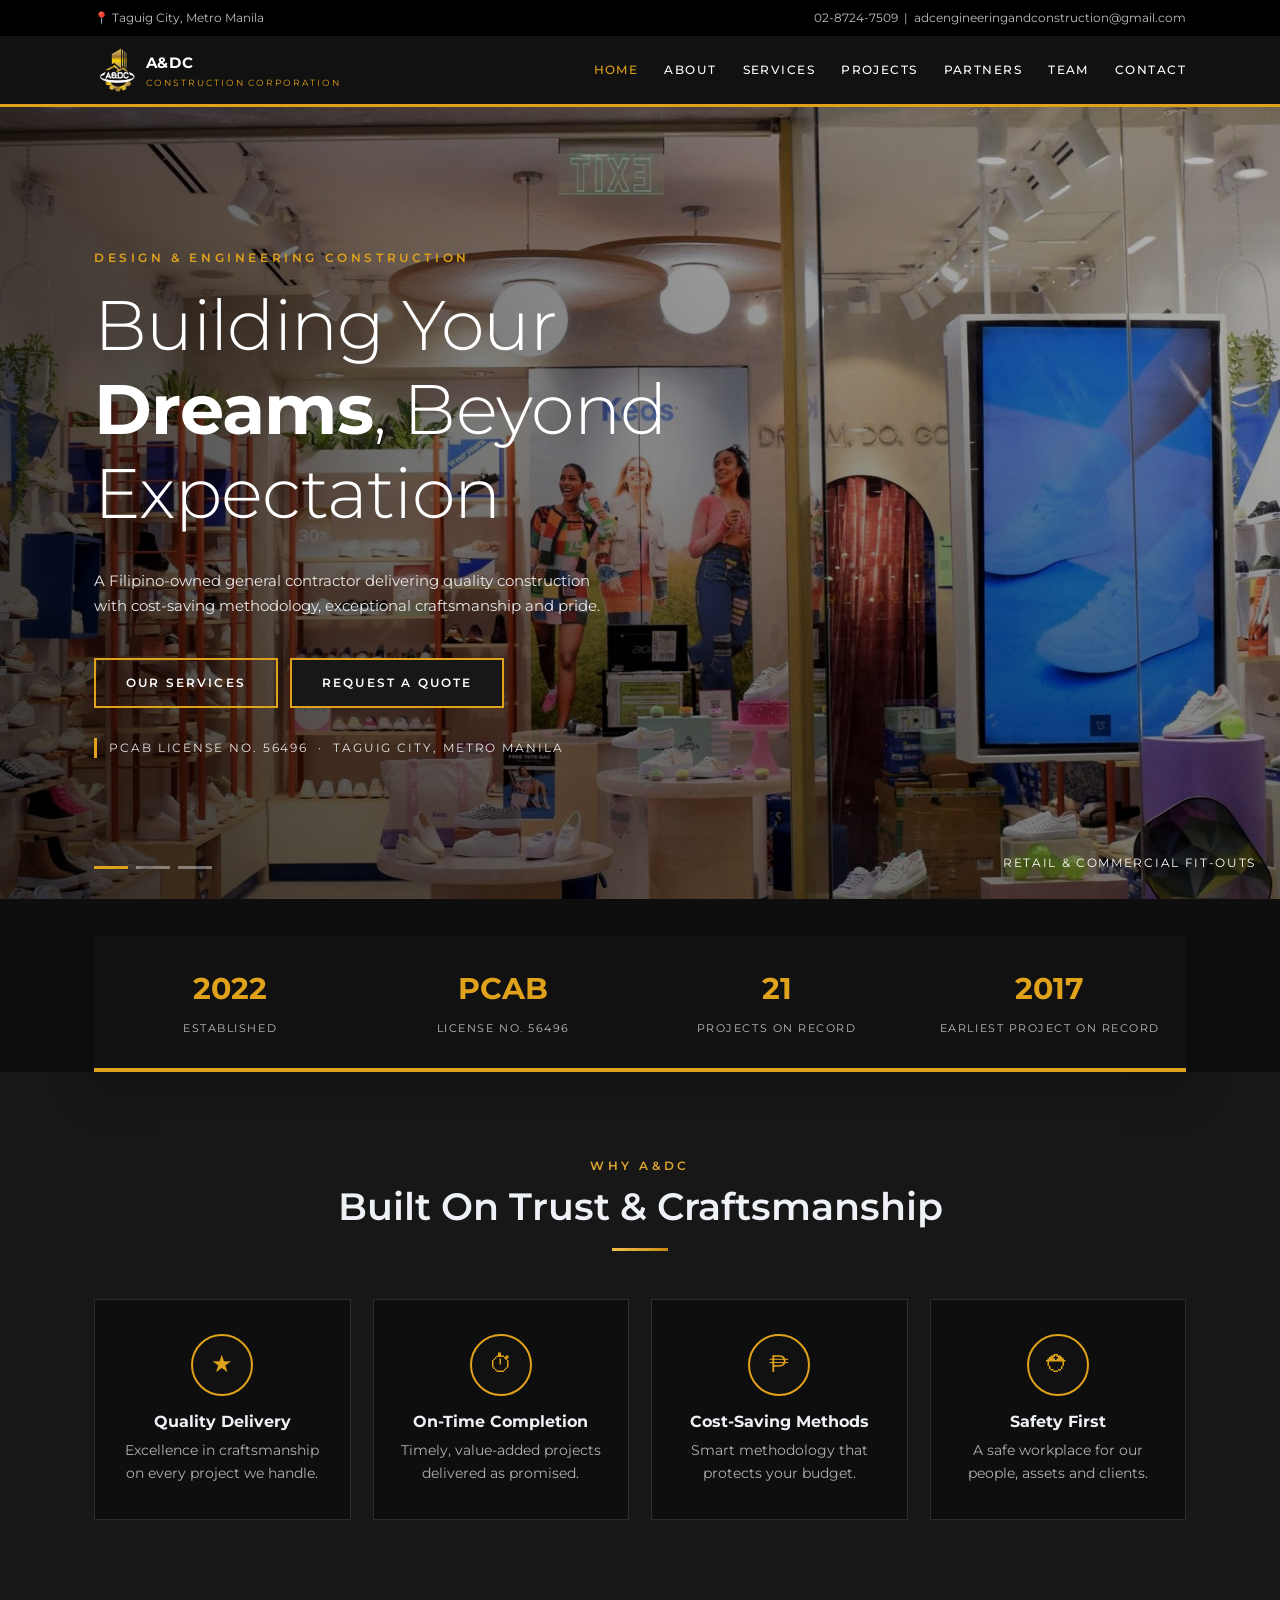
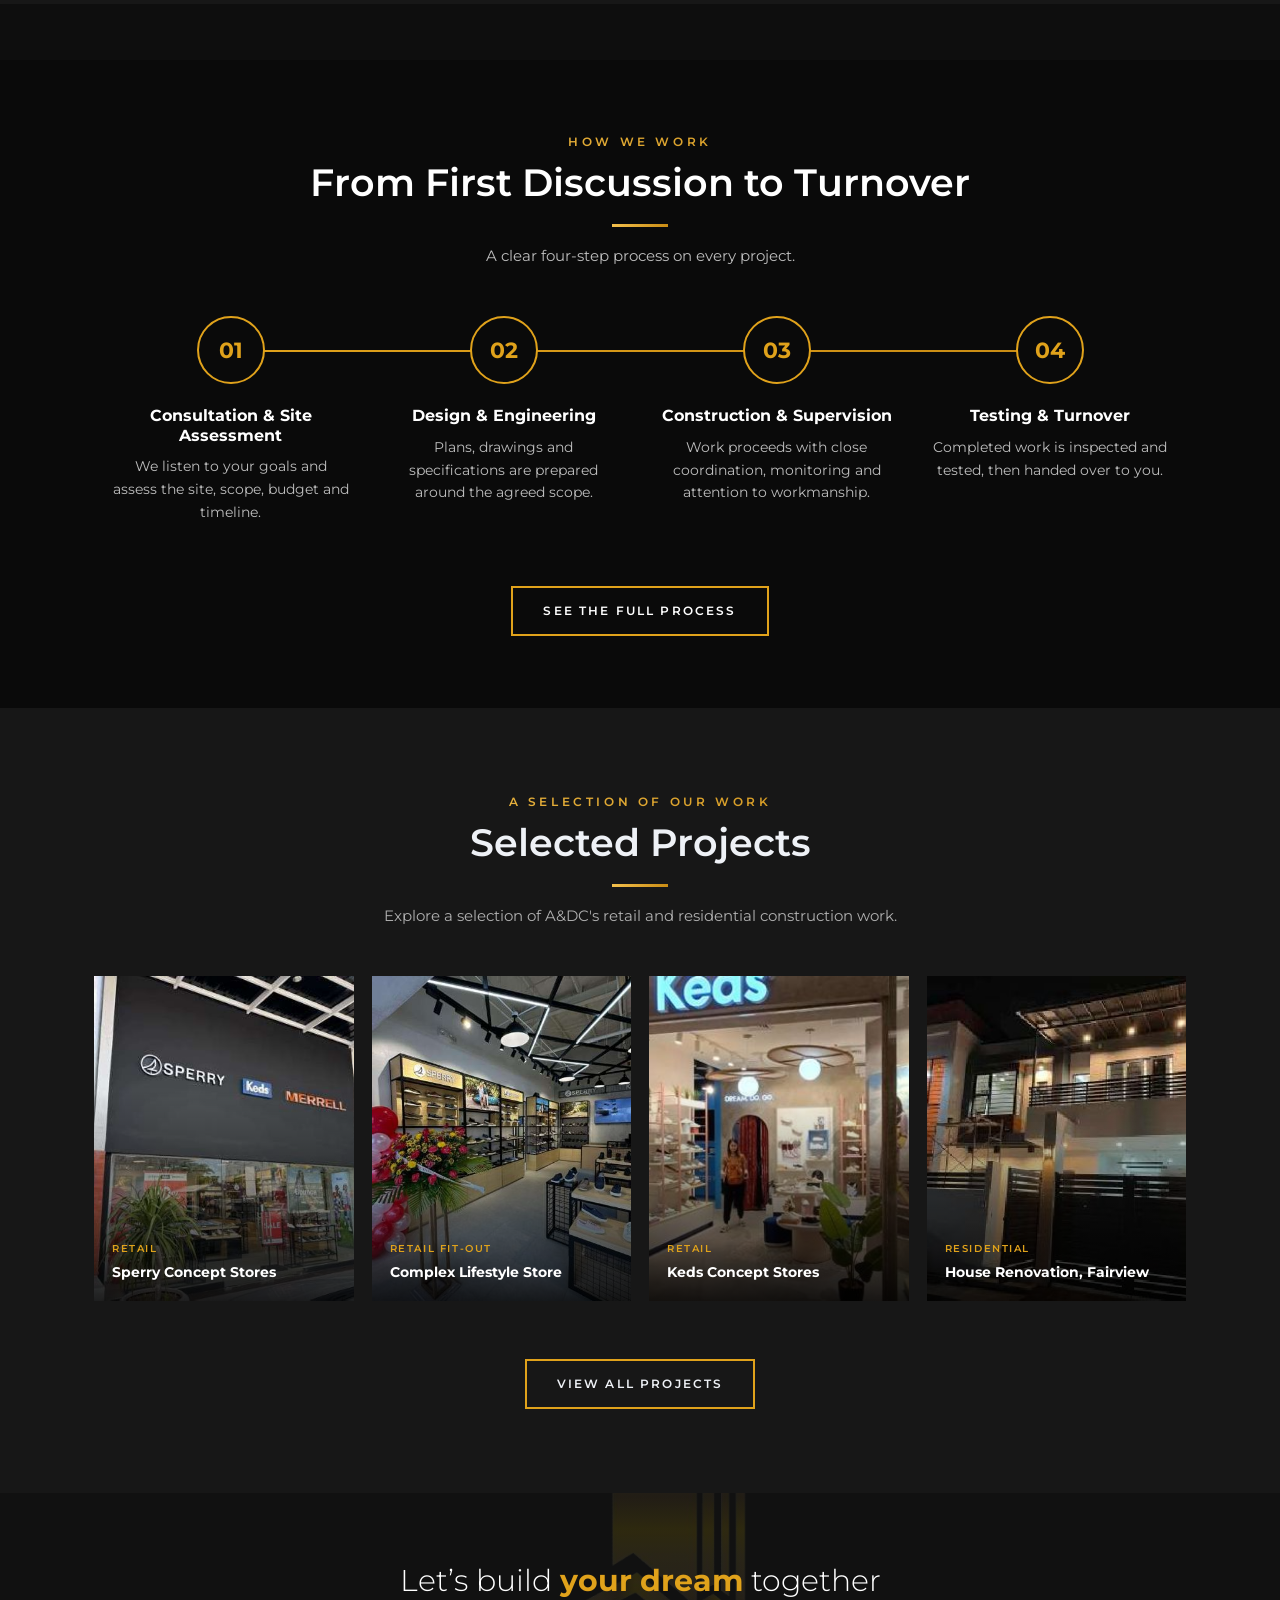
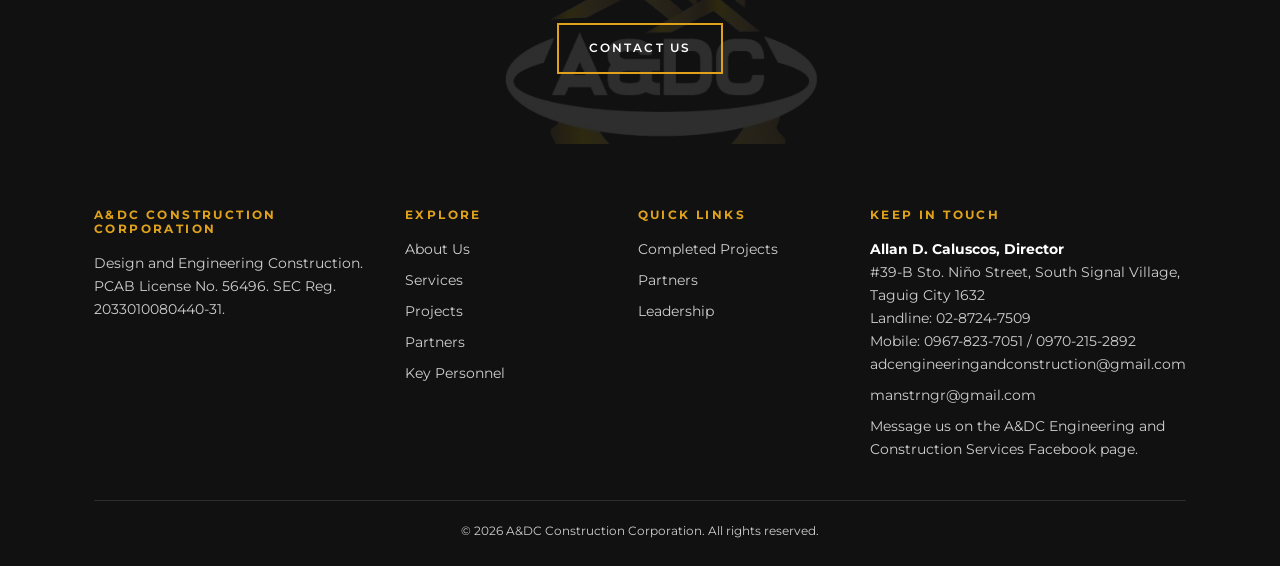
<file: index.html>
<!DOCTYPE html>
<html lang="en" data-theme="dark">
<head>
<meta charset="utf-8">
<meta name="viewport" content="width=device-width, initial-scale=1">
<title>Home | A&amp;DC Construction Corporation</title>
<link rel="icon" href="logo.png">
<link rel="stylesheet" href="https://fonts.googleapis.com/css2?family=Montserrat:wght@300;400;500;600;700&family=Playfair+Display:ital,wght@1,500&display=swap">
<link rel="stylesheet" href="style.css">
</head>
<body>
<div class="topbar"><div class="wrap"><span>📍 Taguig City, Metro Manila</span><span><a href="tel:+63287247509">02-8724-7509</a> &nbsp;|&nbsp; <a href="mailto:adcengineeringandconstruction@gmail.com">adcengineeringandconstruction@gmail.com</a></span></div></div>

<header><div class="wrap">
<a class="brand" href="index.html"><img src="logo.png" alt="A&amp;DC logo"><span>A&amp;DC<small>CONSTRUCTION CORPORATION</small></span></a>
<button id="mb" aria-label="Menu">&#9776;</button>
<nav id="nav"><a href="index.html" class="on">Home</a><a href="about.html">About</a><a href="services.html">Services</a><a href="projects.html">Projects</a><a href="partners.html">Partners</a><a href="team.html">Team</a><a href="contact.html">Contact</a></nav>
</div></header>

<section class="hero" id="top">
<div class="slide s1 on"></div>
<div class="slide s2"></div>
<div class="slide s3"></div>
<div class="wrap">
<div class="eyebrow">Design &amp; Engineering Construction</div>
<h1>Building Your <b>Dreams</b>, Beyond Expectation</h1>
<p>A Filipino-owned general contractor delivering quality construction with cost-saving methodology, exceptional craftsmanship and pride.</p>
<div><a class="btn" href="services.html">Our Services</a><a class="btn alt" href="contact.html">Request a Quote</a></div>
<div class="hl">PCAB License No. 56496 &nbsp;&middot;&nbsp; Taguig City, Metro Manila</div>
</div>
<div class="dots"><i class="on"></i><i></i><i></i></div>
<div class="cap" id="cap">Retail &amp; Commercial Fit-outs</div>
</section>

<div class="wrap">
<div class="stats">
<div><b>2022</b><span>Established</span></div>
<div><b>PCAB</b><span>License No. 56496</span></div>
<div><b>28</b><span>Projects on Record</span></div>
<div><b>2017</b><span>Earliest Project on Record</span></div>
</div>
</div>

<section class="alt">
<div class="wrap">
<div class="head">
<div class="eyebrow">Why A&amp;DC</div>
<h2>Built On Trust &amp; Craftsmanship</h2>
</div>
<div class="grid4">
<div class="why"><i>★</i><h3>Quality Delivery</h3><p>Excellence in craftsmanship on every project we handle.</p></div>
<div class="why"><i>⏱</i><h3>On-Time Completion</h3><p>Timely, value-added projects delivered as promised.</p></div>
<div class="why"><i>₱</i><h3>Cost-Saving Methods</h3><p>Smart methodology that protects your budget.</p></div>
<div class="why"><i>⛑</i><h3>Safety First</h3><p>A safe workplace for our people, assets and clients.</p></div>
</div>
</div>
</section>

<section class="hw"><div class="wrap"><div class="head"><div class="eyebrow">How We Work</div><h2>From First Discussion to Turnover</h2><p>A clear four-step process on every project.</p></div>
<div class="hw-steps"><div class="hw-s"><b>01</b><h3>Consultation &amp; Site Assessment</h3><p>We listen to your goals and assess the site, scope, budget and timeline.</p></div><div class="hw-s"><b>02</b><h3>Design &amp; Engineering</h3><p>Plans, drawings and specifications are prepared around the agreed scope.</p></div><div class="hw-s"><b>03</b><h3>Construction &amp; Supervision</h3><p>Work proceeds with close coordination, monitoring and attention to workmanship.</p></div><div class="hw-s"><b>04</b><h3>Testing &amp; Turnover</h3><p>Completed work is inspected and tested, then handed over to you.</p></div></div>
<div class="hw-cta"><a class="btn" href="services.html#process">See the Full Process</a></div></div></section>

<!-- Selected Projects -->
<section class="home-projects" aria-labelledby="featured-projects-title">
<div class="wrap">
<div class="head">
<div class="eyebrow">A Selection of Our Work</div>
<h2 id="featured-projects-title">Selected Projects</h2>
<p>Explore a selection of A&amp;DC's retail and residential construction work.</p>
</div>

<div class="home-projects-grid">
<a class="home-project" href="projects.html" aria-label="View Sperry Concept Stores project">
<img src="p1.jpg" alt="Sperry concept store interior" loading="lazy">
<span class="home-project-caption"><small>Retail</small><strong>Sperry Concept Stores</strong></span>
</a>

<a class="home-project" href="projects.html" aria-label="View Complex Lifestyle Store project">
<img src="p2.jpg" alt="Complex Lifestyle Store interior" loading="lazy">
<span class="home-project-caption"><small>Retail Fit-out</small><strong>Complex Lifestyle Store</strong></span>
</a>

<a class="home-project" href="projects.html" aria-label="View Keds Concept Stores project">
<img src="p3.jpg" alt="Keds concept store" loading="lazy">
<span class="home-project-caption"><small>Retail</small><strong>Keds Concept Stores</strong></span>
</a>

<a class="home-project" href="projects.html" aria-label="View House Renovation, Fairview project">
<img src="p4.jpg" alt="Residential house renovation in Fairview" loading="lazy">
<span class="home-project-caption"><small>Residential</small><strong>House Renovation, Fairview</strong></span>
</a>
</div>

<div class="home-projects-link">
<a class="btn" href="projects.html">View All Projects</a>
</div>
</div>
</section>

<div class="cta">
<div class="wrap">
<h2>Let’s build <b>your dream</b> together</h2>
<a class="btn" href="contact.html">Contact Us</a>
</div>
</div>

<a href="#top" id="up" aria-label="Back to top">&uarr;</a>

<footer id="contact">
<div class="wrap">
<div class="fg">
<div><h4>A&amp;DC Construction Corporation</h4><p>Design and Engineering Construction. PCAB License No. 56496. SEC Reg. 2033010080440-31.</p></div>
<div><h4>Explore</h4><a href="about.html">About Us</a><a href="services.html">Services</a><a href="projects.html">Projects</a><a href="partners.html">Partners</a><a href="team.html">Key Personnel</a></div>
<div><h4>Quick Links</h4><a href="projects.html">Completed Projects</a><a href="partners.html">Partners</a><a href="team.html">Leadership</a></div>
<div><h4>Keep in Touch</h4><b style="color:#fff">Allan D. Caluscos, Director</b><br>#39-B Sto. Niño Street, South Signal Village,<br>Taguig City 1632<br>Landline: 02-8724-7509<br>Mobile: 0967-823-7051 / 0970-215-2892<br>
<a href="mailto:adcengineeringandconstruction@gmail.com">adcengineeringandconstruction@gmail.com</a><a href="mailto:manstrngr@gmail.com">manstrngr@gmail.com</a>Message us on the A&amp;DC Engineering and Construction Services Facebook page.</div>
</div>
<div class="copy">© 2026 A&amp;DC Construction Corporation. All rights reserved.</div>
</div>
</footer>

<script src="data.js"></script>
<script src="main.js"></script>
</body>
</html>
</file>
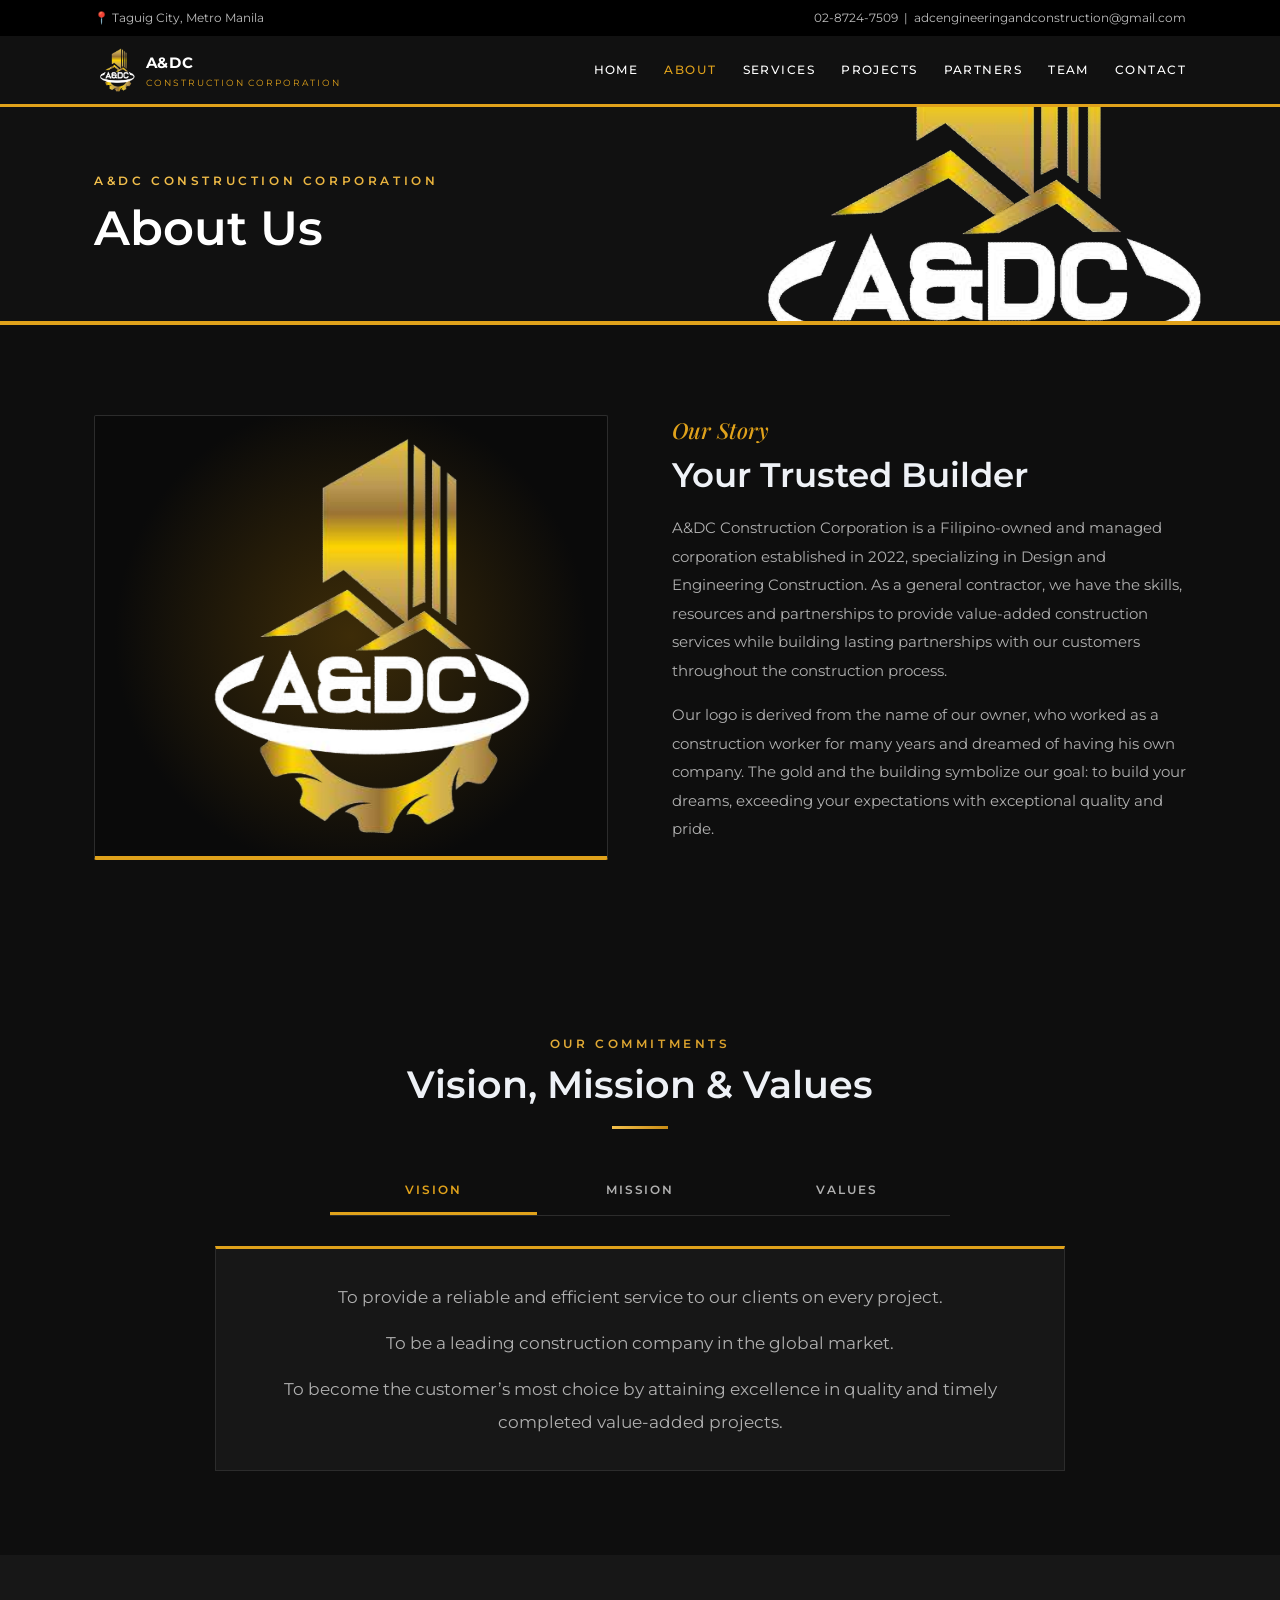
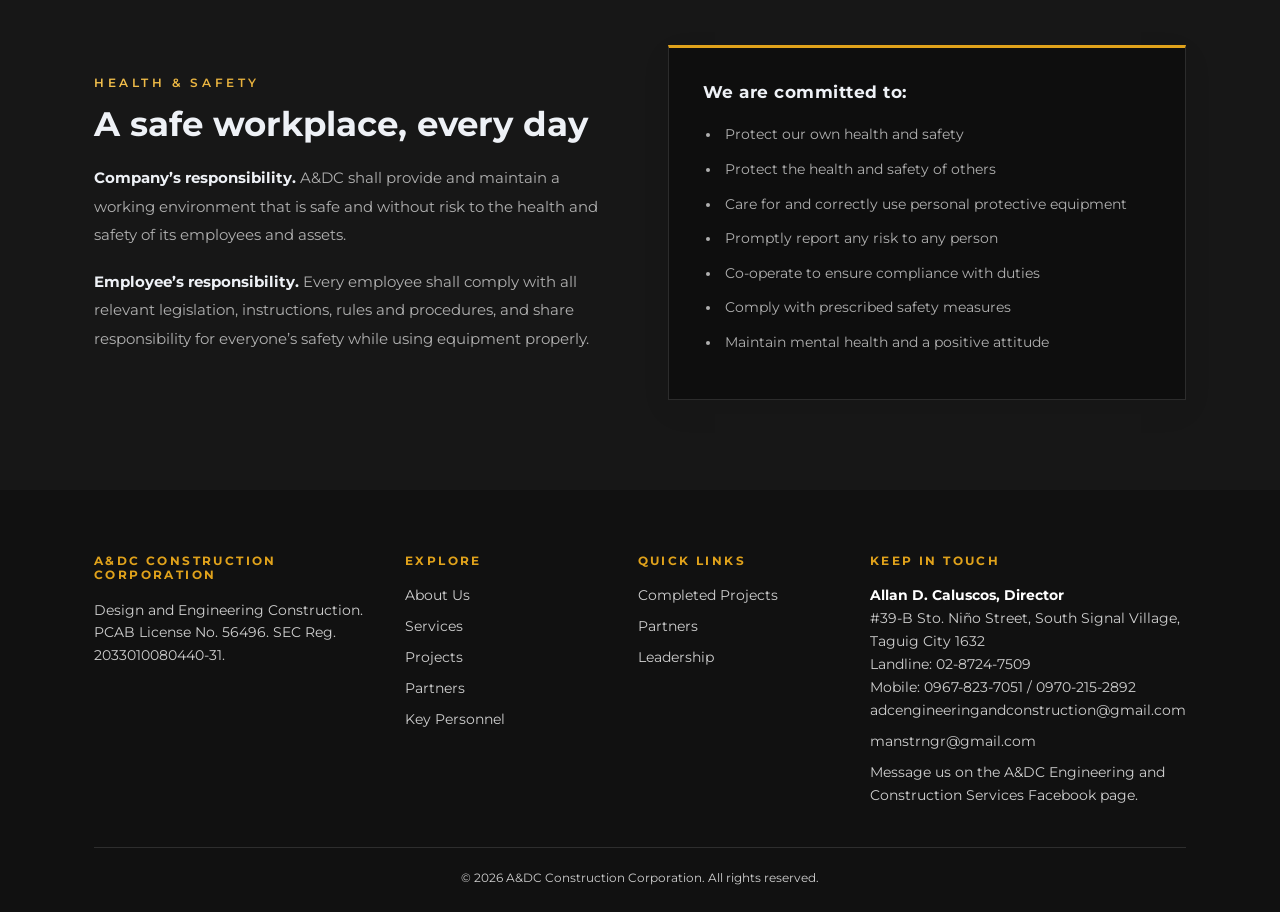
<file: about.html>
<!DOCTYPE html>
<html lang="en" data-theme="dark">
<head>
<meta charset="utf-8">
<meta name="viewport" content="width=device-width, initial-scale=1">
<title>About Us | A&amp;DC Construction Corporation</title>
<link rel="icon" href="logo.png">
<link rel="stylesheet" href="https://fonts.googleapis.com/css2?family=Montserrat:wght@300;400;500;600;700&family=Playfair+Display:ital,wght@1,500&display=swap">
<link rel="stylesheet" href="style.css">
</head>
<body>

<div class="topbar">
<div class="wrap">
<span>📍 Taguig City, Metro Manila</span>
<span><a href="tel:+63287247509">02-8724-7509</a> &nbsp;|&nbsp; <a href="mailto:adcengineeringandconstruction@gmail.com">adcengineeringandconstruction@gmail.com</a></span>
</div>
</div>

<header>
<div class="wrap">
<a class="brand" href="index.html">
<img src="logo.png" alt="A&amp;DC logo">
<span>A&amp;DC<small>CONSTRUCTION CORPORATION</small></span>
</a>
<button id="mb" aria-label="Menu">&#9776;</button>
<nav id="nav">
<a href="index.html">Home</a>
<a href="about.html" class="on">About</a>
<a href="services.html">Services</a>
<a href="projects.html">Projects</a>
<a href="partners.html">Partners</a>
<a href="team.html">Team</a>
<a href="contact.html">Contact</a>
</nav>
</div>
</header>

<!-- Page Heading -->
<section class="pagehead" id="top">
<div class="wrap">
<div class="eyebrow">A&amp;DC Construction Corporation</div>
<h1>About Us</h1>
</div>
</section>

<!-- Our Story -->
<section class="about-story-section">
<div class="wrap">
<div class="story about-story">
<div class="logobox" role="img" aria-label="A&amp;DC Construction Corporation logo"></div>

<div class="about-story-content">
<div class="script">Our Story</div>
<h2>Your Trusted Builder</h2>

<p>A&amp;DC Construction Corporation is a Filipino-owned and managed corporation established in 2022, specializing in Design and Engineering Construction. As a general contractor, we have the skills, resources and partnerships to provide value-added construction services while building lasting partnerships with our customers throughout the construction process.</p>

<p>Our logo is derived from the name of our owner, who worked as a construction worker for many years and dreamed of having his own company. The gold and the building symbolize our goal: to build your dreams, exceeding your expectations with exceptional quality and pride.</p>
</div>
</div>
</div>
</section>

<!-- Vision, Mission and Values -->
<section class="about-commitments">
<div class="wrap">
<div class="head">
<div class="eyebrow">Our Commitments</div>
<h2>Vision, Mission &amp; Values</h2>
</div>

<div class="tabs" aria-label="Vision, Mission and Values">
<button class="on" type="button" data-t="0">Vision</button>
<button type="button" data-t="1">Mission</button>
<button type="button" data-t="2">Values</button>
</div>

<div class="panel on">
<p>To provide a reliable and efficient service to our clients on every project.</p>
<p>To be a leading construction company in the global market.</p>
<p>To become the customer’s most choice by attaining excellence in quality and timely completed value-added projects.</p>
</div>

<div class="panel">
<p>Dedicated to providing quality construction, technical and management services to our valued customers.</p>
<p>We strive to build long-term relationships with our clients based on safety, quality, timely service and an anticipation of their needs.</p>
<p>We will treat all employees fairly and involve them in the quality improvement process to ensure responsiveness and cost-effective work execution.</p>
</div>

<div class="panel">
<p>We value excellence, trust, respect, empowerment, accountability and mutual relationship.</p>
<p>We maintain the highest level of professionalism, integrity, honesty and fairness in our relationships with suppliers, subcontractors and clients.</p>
</div>
</div>
</section>

<!-- Health and Safety -->
<section class="alt about-safety-section">
<div class="wrap">
<div class="safety about-safety">

<div class="about-safety-content">
<div class="eyebrow">Health &amp; Safety</div>
<h2>A safe workplace, every day</h2>

<p><b>Company’s responsibility.</b> A&amp;DC shall provide and maintain a working environment that is safe and without risk to the health and safety of its employees and assets.</p>

<p><b>Employee’s responsibility.</b> Every employee shall comply with all relevant legislation, instructions, rules and procedures, and share responsibility for everyone’s safety while using equipment properly.</p>
</div>

<div class="card about-safety-card">
<h3>We are committed to:</h3>
<ul>
<li>Protect our own health and safety</li>
<li>Protect the health and safety of others</li>
<li>Care for and correctly use personal protective equipment</li>
<li>Promptly report any risk to any person</li>
<li>Co-operate to ensure compliance with duties</li>
<li>Comply with prescribed safety measures</li>
<li>Maintain mental health and a positive attitude</li>
</ul>
</div>

</div>
</div>
</section>

<a href="#top" id="up" aria-label="Back to top">&uarr;</a>

<footer id="contact">
<div class="wrap">
<div class="fg">

<div>
<h4>A&amp;DC Construction Corporation</h4>
<p>Design and Engineering Construction. PCAB License No. 56496. SEC Reg. 2033010080440-31.</p>
</div>

<div>
<h4>Explore</h4>
<a href="about.html">About Us</a>
<a href="services.html">Services</a>
<a href="projects.html">Projects</a>
<a href="partners.html">Partners</a>
<a href="team.html">Key Personnel</a>
</div>

<div>
<h4>Quick Links</h4>
<a href="projects.html">Completed Projects</a>
<a href="partners.html">Partners</a>
<a href="team.html">Leadership</a>
</div>

<div>
<h4>Keep in Touch</h4>
<b style="color:#fff">Allan D. Caluscos, Director</b><br>
#39-B Sto. Niño Street, South Signal Village,<br>
Taguig City 1632<br>
Landline: 02-8724-7509<br>
Mobile: 0967-823-7051 / 0970-215-2892<br>
<a href="mailto:adcengineeringandconstruction@gmail.com">adcengineeringandconstruction@gmail.com</a>
<a href="mailto:manstrngr@gmail.com">manstrngr@gmail.com</a>
Message us on the A&amp;DC Engineering and Construction Services Facebook page.
</div>

</div>
<div class="copy">© 2026 A&amp;DC Construction Corporation. All rights reserved.</div>
</div>
</footer>

<script src="data.js"></script>
<script src="main.js"></script>
</body>
</html>
</file>
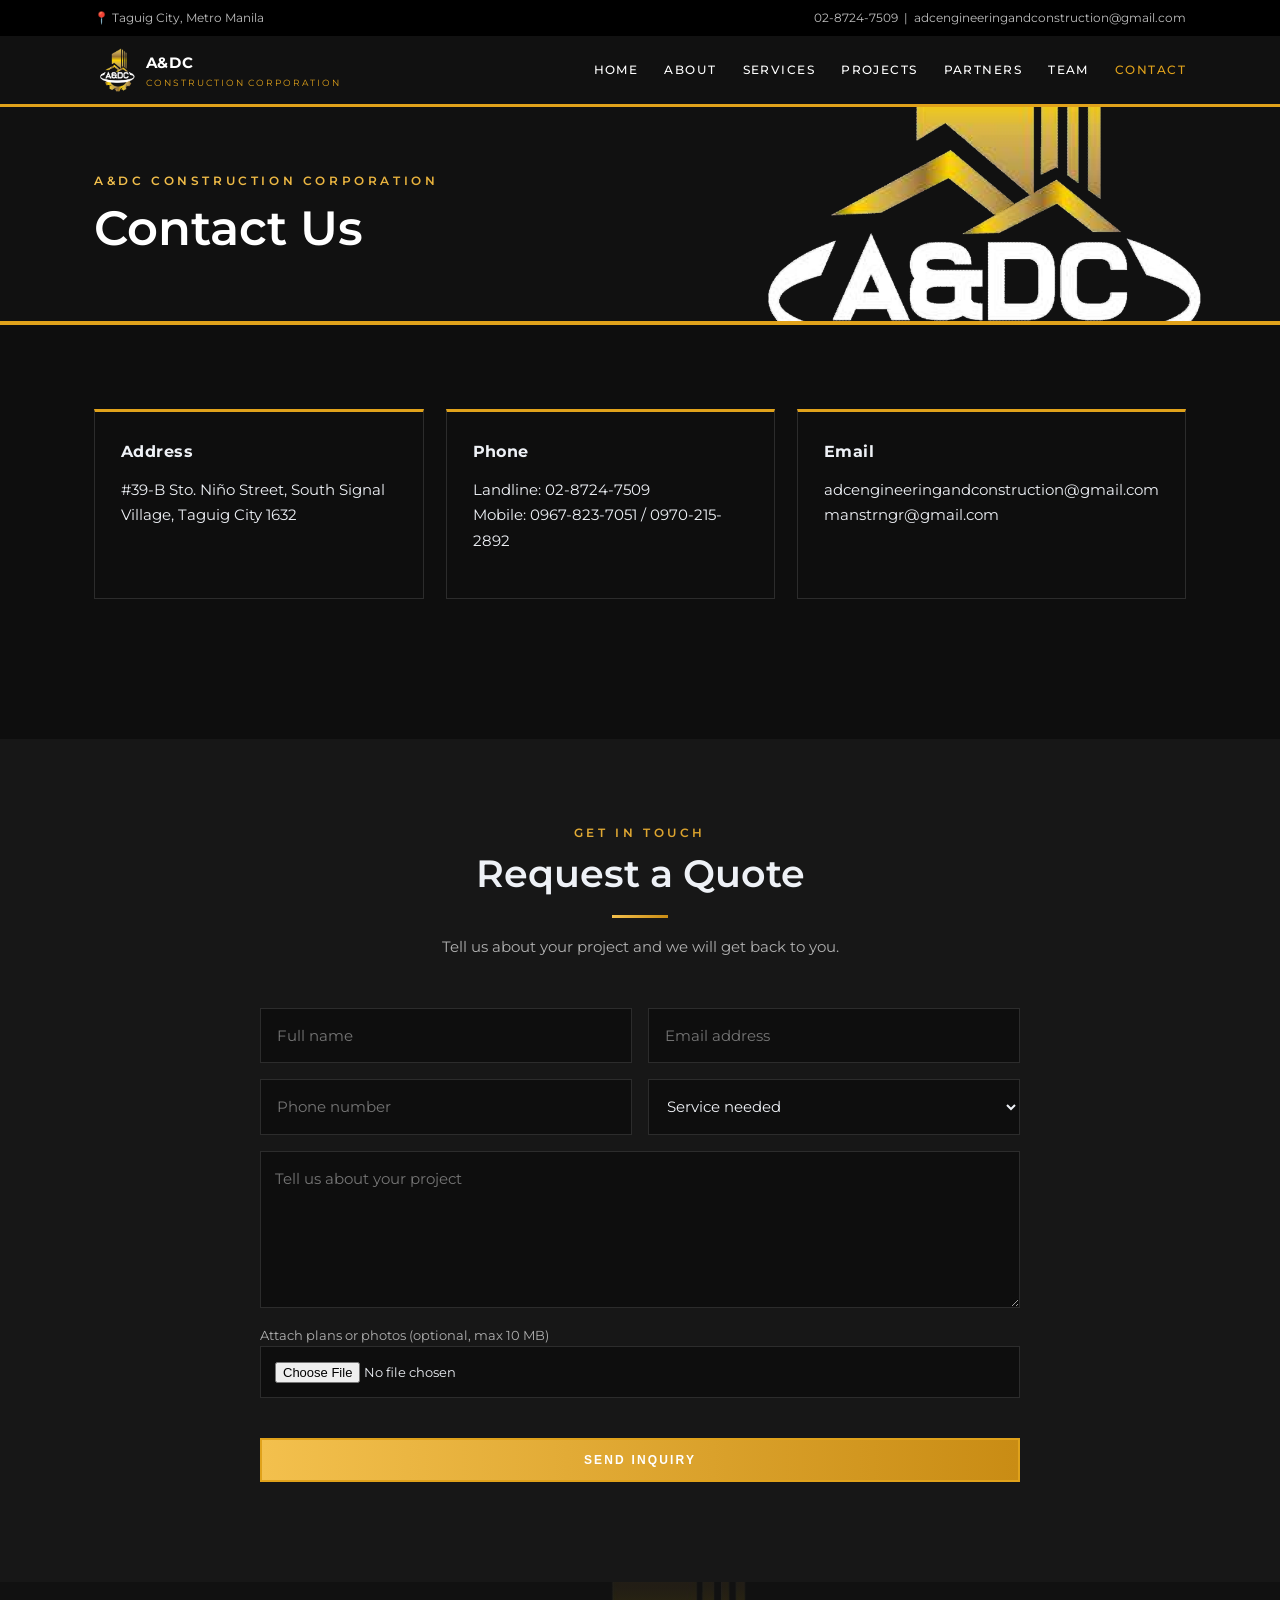
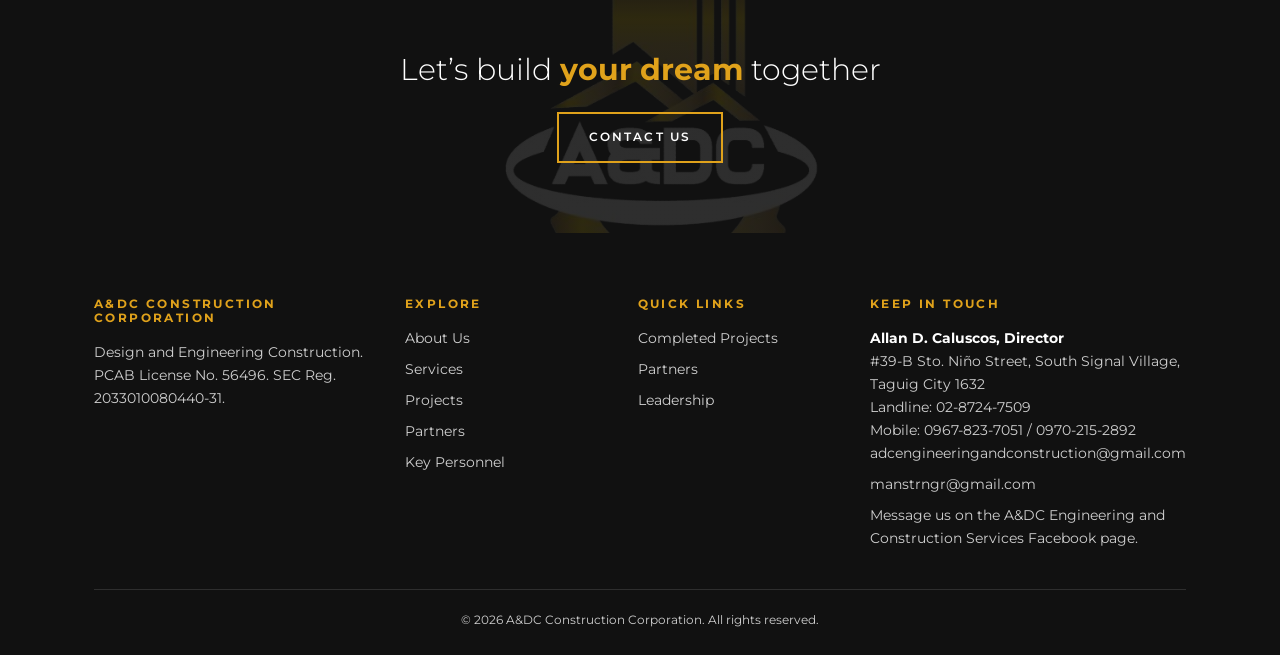
<file: contact.html>
<!DOCTYPE html>
<html lang="en" data-theme="dark">
<head>
<meta charset="utf-8">
<meta name="viewport" content="width=device-width, initial-scale=1">
<title>Contact Us | A&amp;DC Construction Corporation</title>
<link rel="icon" href="logo.png">
<link rel="stylesheet" href="https://fonts.googleapis.com/css2?family=Montserrat:wght@300;400;500;600;700&family=Playfair+Display:ital,wght@1,500&display=swap">
<link rel="stylesheet" href="style.css">
</head>
<body>
<div class="topbar"><div class="wrap"><span>📍 Taguig City, Metro Manila</span><span><a href="tel:+63287247509">02-8724-7509</a> &nbsp;|&nbsp; <a href="mailto:adcengineeringandconstruction@gmail.com">adcengineeringandconstruction@gmail.com</a></span></div></div>
<header><div class="wrap">
<a class="brand" href="index.html"><img src="logo.png" alt="A&amp;DC logo"><span>A&amp;DC<small>CONSTRUCTION CORPORATION</small></span></a>
<button id="mb" aria-label="Menu">&#9776;</button>
<nav id="nav"><a href="index.html">Home</a><a href="about.html">About</a><a href="services.html">Services</a><a href="projects.html">Projects</a><a href="partners.html">Partners</a><a href="team.html">Team</a><a href="contact.html" class="on">Contact</a></nav>
</div></header>
<section class="pagehead"><div class="wrap"><div class="eyebrow">A&amp;DC Construction Corporation</div><h1>Contact Us</h1></div>
</section>

<section><div class="wrap"><div class="info">
<div class="card"><h3>Address</h3><p>#39-B Sto. Ni&ntilde;o Street, South Signal Village, Taguig City 1632</p></div>
<div class="card"><h3>Phone</h3><p>Landline: 02-8724-7509<br>Mobile: 0967-823-7051 / 0970-215-2892</p></div>
<div class="card"><h3>Email</h3><p><a href="mailto:adcengineeringandconstruction@gmail.com">adcengineeringandconstruction@gmail.com</a><br><a href="mailto:manstrngr@gmail.com">manstrngr@gmail.com</a></p></div>
</div></div>
</section>
<section class="alt"><div class="wrap"><div class="head"><div class="eyebrow">Get In Touch</div><h2>Request a Quote</h2><p>Tell us about your project and we will get back to you.</p></div>
<form class="form" id="cf"><input id="fn" placeholder="Full name" required><input id="fe" type="email" placeholder="Email address" required><input id="fp" placeholder="Phone number"><select id="fs" required><option value="" disabled selected>Service needed</option><option>Electrical Works</option><option>Mechanical &amp; Fire Protection</option><option>Structural &amp; Roofing</option><option>Interior Fit-out &amp; Design</option><option>Doors, Windows &amp; Finishes</option><option>Building Services</option><option>Other / Not sure yet</option></select><textarea id="fm" class="wide" rows="5" placeholder="Tell us about your project" required></textarea><label class="wide">Attach plans or photos (optional, max 10 MB)<input id="ff" type="file" accept=".pdf,.png,.jpg,.jpeg,.doc,.docx,.xls,.xlsx,.dwg"></label><button class="btn wide" type="submit">Send Inquiry</button><p id="fst" class="wide note" role="status"></p></form></div>
</section>
<div class="cta"><div class="wrap"><h2>Let’s build <b>your dream</b> together</h2><a class="btn" href="contact.html">Contact Us</a></div></div>
<a href="#top" id="up" aria-label="Back to top">&uarr;</a>
<footer id="contact"><div class="wrap"><div class="fg">
<div><h4>A&amp;DC Construction Corporation</h4><p>Design and Engineering Construction. PCAB License No. 56496. SEC Reg. 2033010080440-31.</p></div>
<div><h4>Explore</h4><a href="about.html">About Us</a><a href="services.html">Services</a><a href="projects.html">Projects</a><a href="partners.html">Partners</a><a href="team.html">Key Personnel</a></div>
<div><h4>Quick Links</h4><a href="projects.html">Completed Projects</a><a href="partners.html">Partners</a><a href="team.html">Leadership</a></div>
<div><h4>Keep in Touch</h4><b style="color:#fff">Allan D. Caluscos, Director</b><br>#39-B Sto. Niño Street, South Signal Village,<br>Taguig City 1632<br>Landline: 02-8724-7509<br>Mobile: 0967-823-7051 / 0970-215-2892<br>
<a href="mailto:adcengineeringandconstruction@gmail.com">adcengineeringandconstruction@gmail.com</a><a href="mailto:manstrngr@gmail.com">manstrngr@gmail.com</a>Message us on the A&amp;DC Engineering and Construction Services Facebook page.</div>
</div><div class="copy">© 2026 A&amp;DC Construction Corporation. All rights reserved.</div></div></footer>
<script src="data.js"></script>
<script src="main.js"></script>
</body>
</html>
</file>
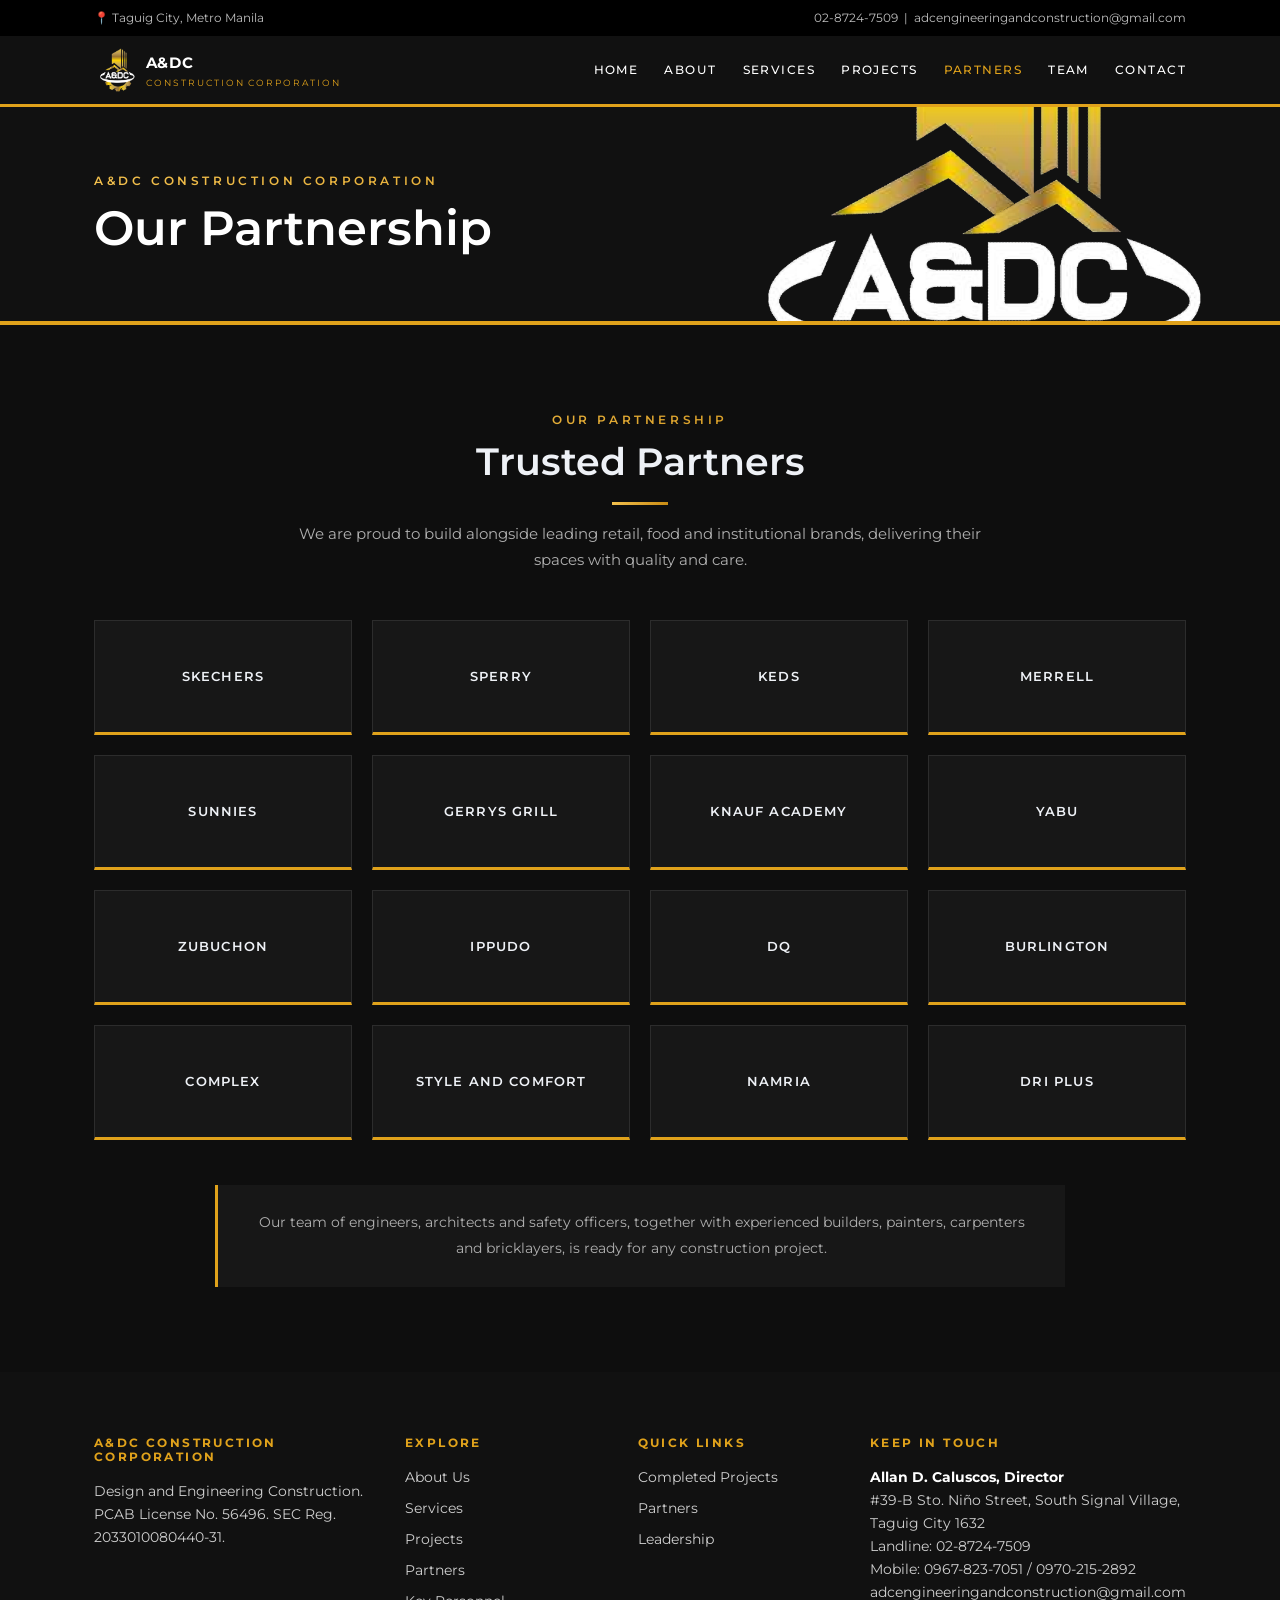
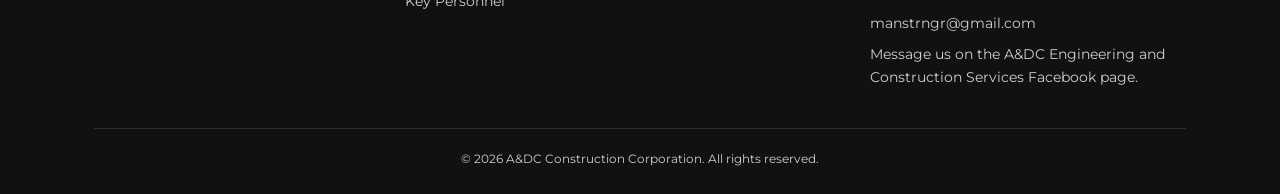
<file: partners.html>
<!DOCTYPE html>
<html lang="en" data-theme="dark">
<head>
<meta charset="utf-8">
<meta name="viewport" content="width=device-width, initial-scale=1">
<title>Trusted Partners | A&amp;DC Construction Corporation</title>
<link rel="icon" href="logo.png">
<link rel="stylesheet" href="https://fonts.googleapis.com/css2?family=Montserrat:wght@300;400;500;600;700&family=Playfair+Display:ital,wght@1,500&display=swap">
<link rel="stylesheet" href="style.css">
</head>
<body>

<div class="topbar">
<div class="wrap">
<span>📍 Taguig City, Metro Manila</span>
<span><a href="tel:+63287247509">02-8724-7509</a> &nbsp;|&nbsp; <a href="mailto:adcengineeringandconstruction@gmail.com">adcengineeringandconstruction@gmail.com</a></span>
</div>
</div>

<header>
<div class="wrap">
<a class="brand" href="index.html">
<img src="logo.png" alt="A&amp;DC logo">
<span>A&amp;DC<small>CONSTRUCTION CORPORATION</small></span>
</a>
<button id="mb" aria-label="Menu">&#9776;</button>
<nav id="nav">
<a href="index.html">Home</a>
<a href="about.html">About</a>
<a href="services.html">Services</a>
<a href="projects.html">Projects</a>
<a href="partners.html" class="on">Partners</a>
<a href="team.html">Team</a>
<a href="contact.html">Contact</a>
</nav>
</div>
</header>

<!-- Page Heading -->
<section class="pagehead" id="top">
<div class="wrap">
<div class="eyebrow">A&amp;DC Construction Corporation</div>
<h1>Our Partnership</h1>
</div>
</section>

<!-- Trusted Partners -->
<section class="partners-section" id="partners">
<div class="wrap">

<div class="head">
<div class="eyebrow">Our Partnership</div>
<h2>Trusted Partners</h2>
<p>We are proud to build alongside leading retail, food and institutional brands, delivering their spaces with quality and care.</p>
</div>

<div class="pgrid2 partners-grid">

<div class="pt">Skechers</div>
<div class="pt">Sperry</div>
<div class="pt">Keds</div>
<div class="pt">Merrell</div>
<div class="pt">Sunnies</div>
<div class="pt">Gerrys Grill</div>
<div class="pt">Knauf Academy</div>
<div class="pt">Yabu</div>
<div class="pt">Zubuchon</div>
<div class="pt">Ippudo</div>
<div class="pt">DQ</div>
<div class="pt">Burlington</div>
<div class="pt">Complex</div>
<div class="pt">Style and Comfort</div>
<div class="pt">NAMRIA</div>
<div class="pt">Dri Plus</div>

</div>

<div class="partners-note">
<p>Our team of engineers, architects and safety officers, together with experienced builders, painters, carpenters and bricklayers, is ready for any construction project.</p>
</div>

</div>
</section>

<a href="#top" id="up" aria-label="Back to top">&uarr;</a>

<footer id="contact">
<div class="wrap">
<div class="fg">

<div>
<h4>A&amp;DC Construction Corporation</h4>
<p>Design and Engineering Construction. PCAB License No. 56496. SEC Reg. 2033010080440-31.</p>
</div>

<div>
<h4>Explore</h4>
<a href="about.html">About Us</a>
<a href="services.html">Services</a>
<a href="projects.html">Projects</a>
<a href="partners.html">Partners</a>
<a href="team.html">Key Personnel</a>
</div>

<div>
<h4>Quick Links</h4>
<a href="projects.html">Completed Projects</a>
<a href="partners.html">Partners</a>
<a href="team.html">Leadership</a>
</div>

<div>
<h4>Keep in Touch</h4>
<b style="color:#fff">Allan D. Caluscos, Director</b><br>
#39-B Sto. Niño Street, South Signal Village,<br>
Taguig City 1632<br>
Landline: 02-8724-7509<br>
Mobile: 0967-823-7051 / 0970-215-2892<br>
<a href="mailto:adcengineeringandconstruction@gmail.com">adcengineeringandconstruction@gmail.com</a>
<a href="mailto:manstrngr@gmail.com">manstrngr@gmail.com</a>
Message us on the A&amp;DC Engineering and Construction Services Facebook page.
</div>

</div>

<div class="copy">© 2026 A&amp;DC Construction Corporation. All rights reserved.</div>
</div>
</footer>

<script src="data.js"></script>
<script src="main.js"></script>
</body>
</html>
</file>
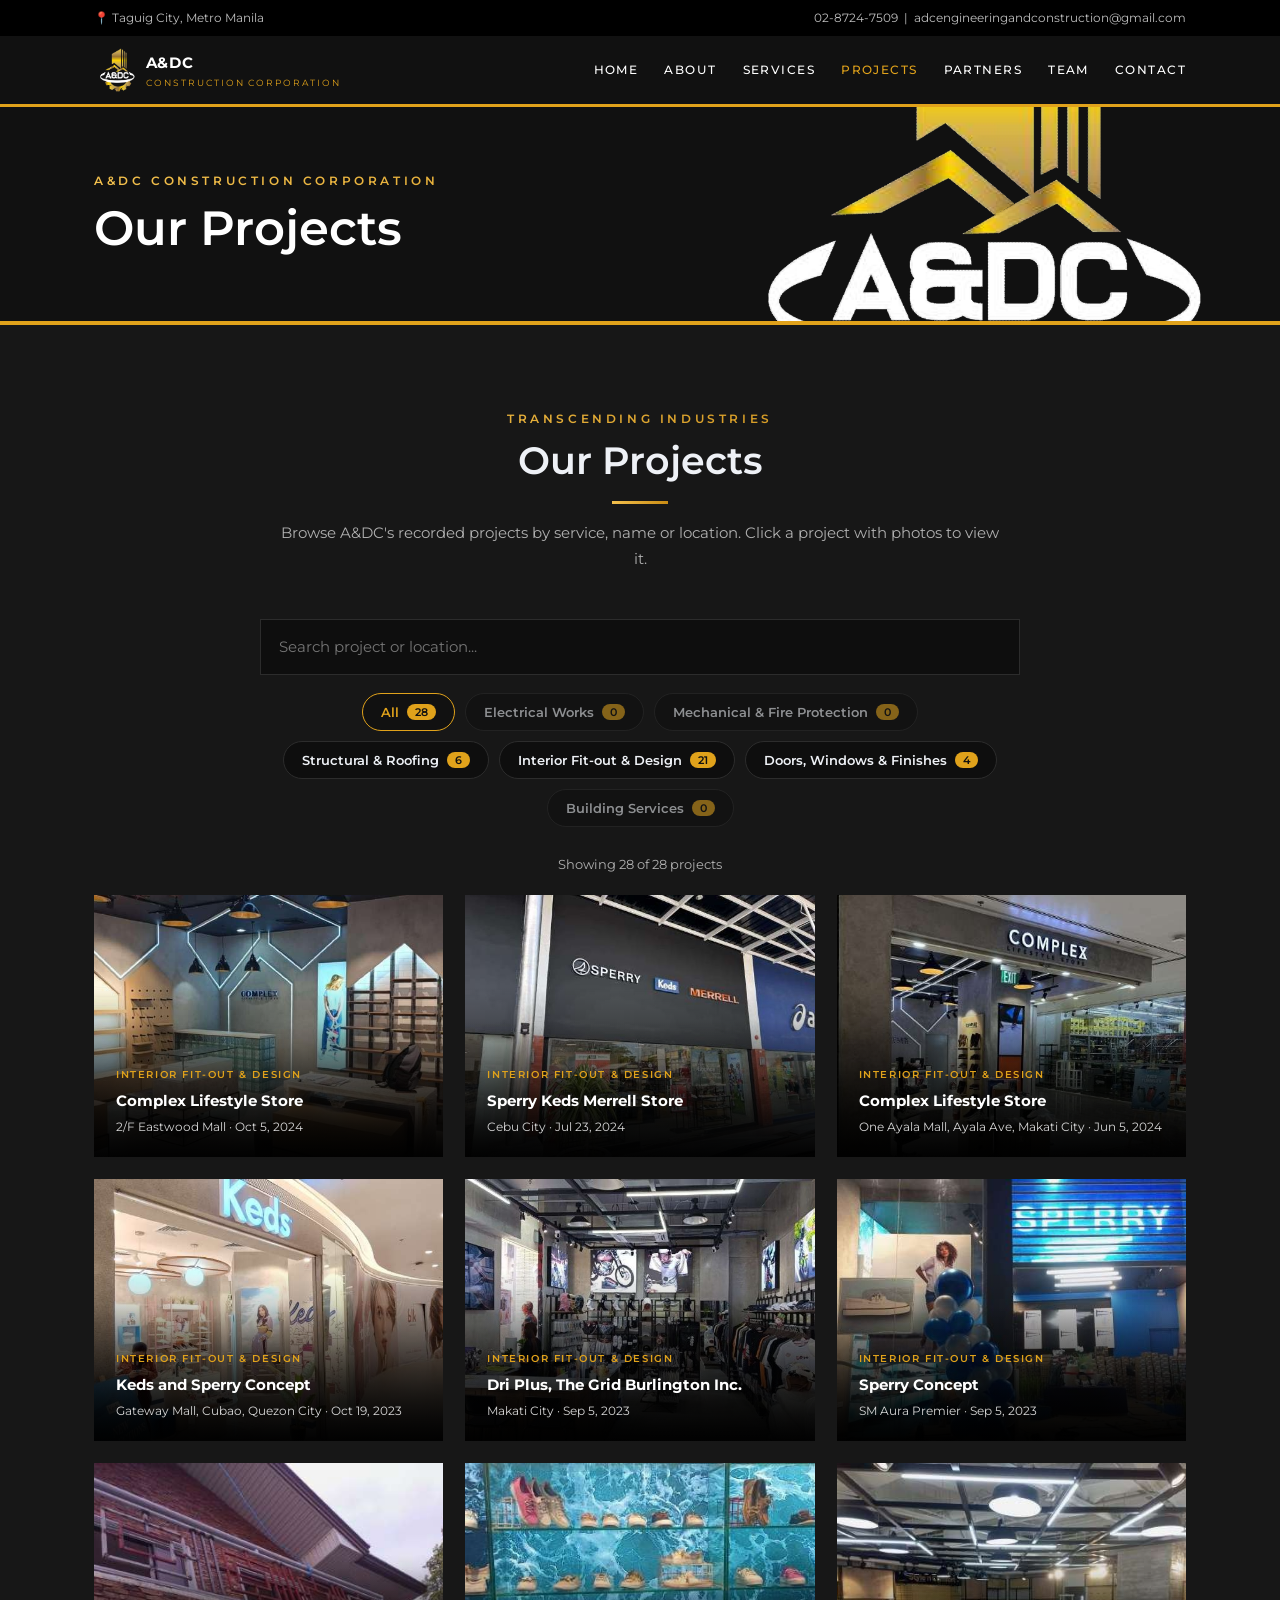
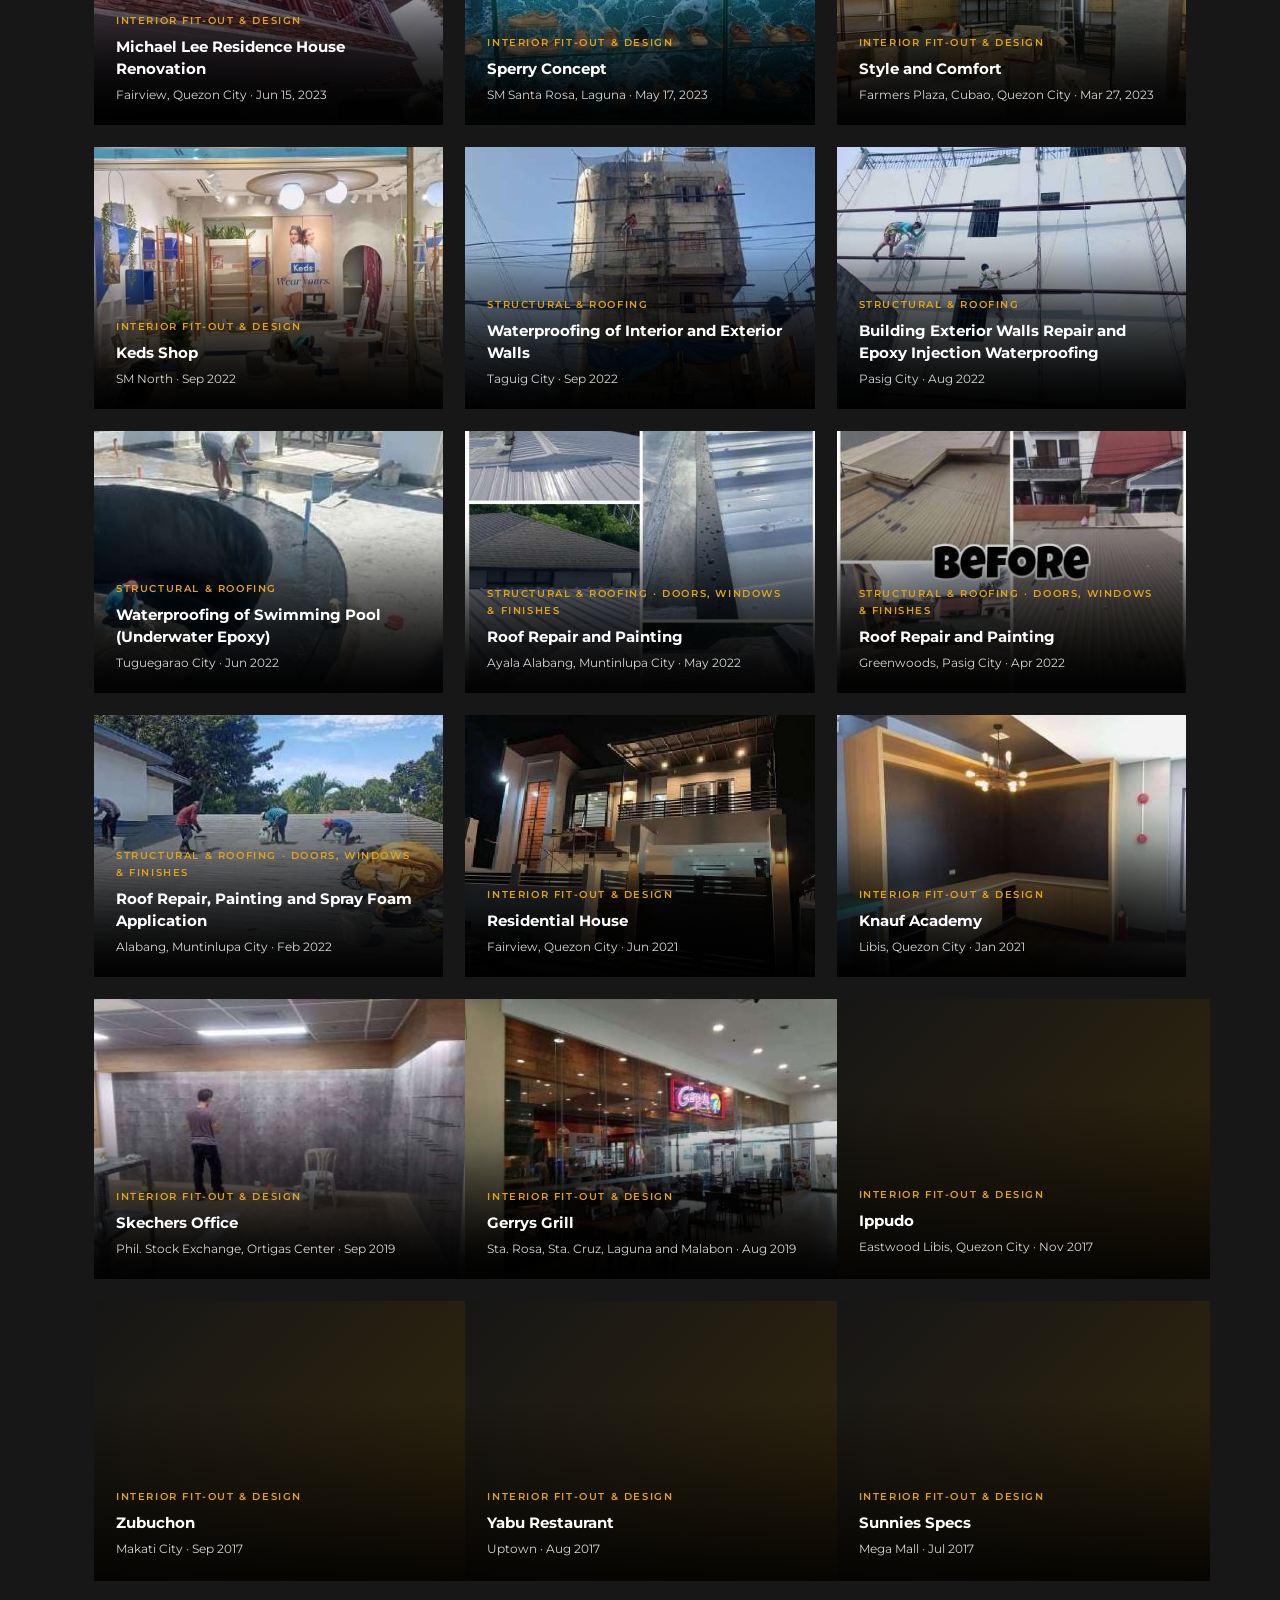
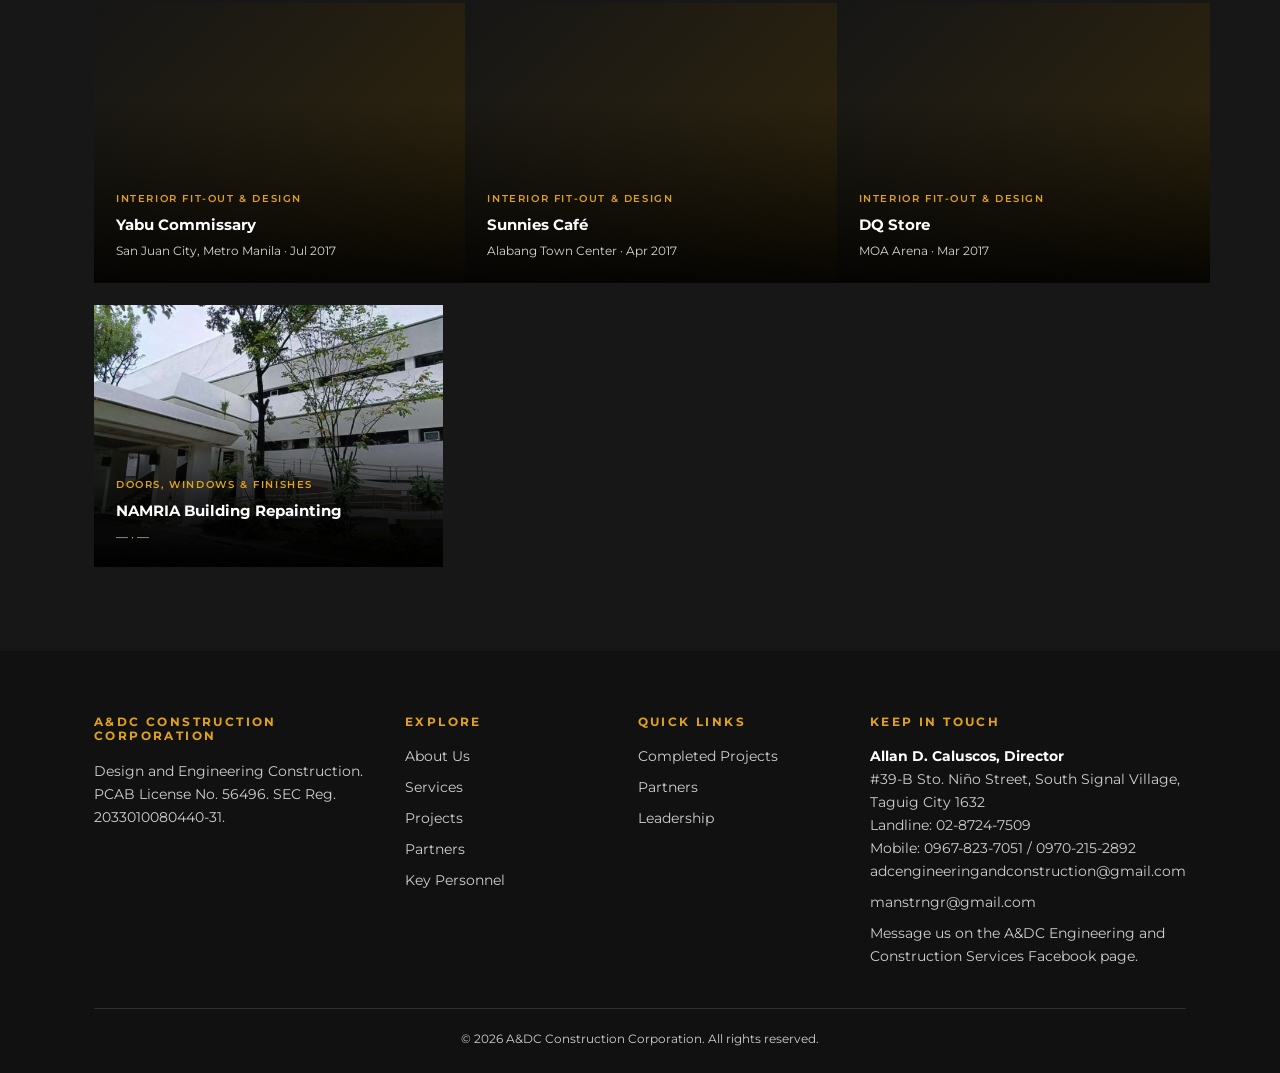
<file: projects.html>
<!DOCTYPE html>
<html lang="en" data-theme="dark">
<head>
<meta charset="utf-8">
<meta name="viewport" content="width=device-width, initial-scale=1">
<title>Projects | A&amp;DC Construction Corporation</title>
<link rel="icon" href="logo.png">
<link rel="stylesheet" href="https://fonts.googleapis.com/css2?family=Montserrat:wght@300;400;500;600;700&family=Playfair+Display:ital,wght@1,500&display=swap">
<link rel="stylesheet" href="style.css">
</head>
<body>

<div class="topbar">
<div class="wrap">
<span>📍 Taguig City, Metro Manila</span>
<span><a href="tel:+63287247509">02-8724-7509</a> &nbsp;|&nbsp; <a href="mailto:adcengineeringandconstruction@gmail.com">adcengineeringandconstruction@gmail.com</a></span>
</div>
</div>

<header>
<div class="wrap">
<a class="brand" href="index.html">
<img src="logo.png" alt="A&amp;DC logo">
<span>A&amp;DC<small>CONSTRUCTION CORPORATION</small></span>
</a>
<button id="mb" aria-label="Menu">&#9776;</button>
<nav id="nav">
<a href="index.html">Home</a>
<a href="about.html">About</a>
<a href="services.html">Services</a>
<a href="projects.html" class="on">Projects</a>
<a href="partners.html">Partners</a>
<a href="team.html">Team</a>
<a href="contact.html">Contact</a>
</nav>
</div>
</header>

<!-- Page Heading -->
<section class="pagehead" id="top">
<div class="wrap">
<div class="eyebrow">A&amp;DC Construction Corporation</div>
<h1>Our Projects</h1>
</div>
</section>

<!-- Projects: search, filter and gallery in one place -->
<section class="alt" id="projects"><div class="wrap">
<div class="head"><div class="eyebrow">Transcending Industries</div><h2>Our Projects</h2><p>Browse A&amp;DC's recorded projects by service, name or location. Click a project with photos to view it.</p></div>
<div class="ptools"><input type="search" id="pq" placeholder="Search project or location..." aria-label="Search projects"><div class="filters" id="fl"></div></div>
<p class="count" id="cn"></p>
<div class="pgrid projects-gallery" id="pg"></div>
<p class="empty" id="em" hidden></p>
</div></section>

<div class="md" id="md" hidden role="dialog" aria-modal="true" aria-labelledby="mt"><div class="mb"><button id="mx" aria-label="Close">&times;</button><h3 id="mt"></h3><p id="ms"></p><div class="mg" id="mg"></div></div></div>

<a href="#top" id="up" aria-label="Back to top">&uarr;</a>

<footer id="contact">
<div class="wrap">
<div class="fg">

<div>
<h4>A&amp;DC Construction Corporation</h4>
<p>Design and Engineering Construction. PCAB License No. 56496. SEC Reg. 2033010080440-31.</p>
</div>

<div>
<h4>Explore</h4>
<a href="about.html">About Us</a>
<a href="services.html">Services</a>
<a href="projects.html">Projects</a>
<a href="partners.html">Partners</a>
<a href="team.html">Key Personnel</a>
</div>

<div>
<h4>Quick Links</h4>
<a href="projects.html#completed-projects">Completed Projects</a>
<a href="partners.html">Partners</a>
<a href="team.html">Leadership</a>
</div>

<div>
<h4>Keep in Touch</h4>
<b style="color:#fff">Allan D. Caluscos, Director</b><br>
#39-B Sto. Niño Street, South Signal Village,<br>
Taguig City 1632<br>
Landline: 02-8724-7509<br>
Mobile: 0967-823-7051 / 0970-215-2892<br>
<a href="mailto:adcengineeringandconstruction@gmail.com">adcengineeringandconstruction@gmail.com</a>
<a href="mailto:manstrngr@gmail.com">manstrngr@gmail.com</a>
Message us on the A&amp;DC Engineering and Construction Services Facebook page.
</div>

</div>

<div class="copy">© 2026 A&amp;DC Construction Corporation. All rights reserved.</div>
</div>
</footer>

<script src="data.js"></script>
<script src="main.js"></script>
</body>
</html>
</file>
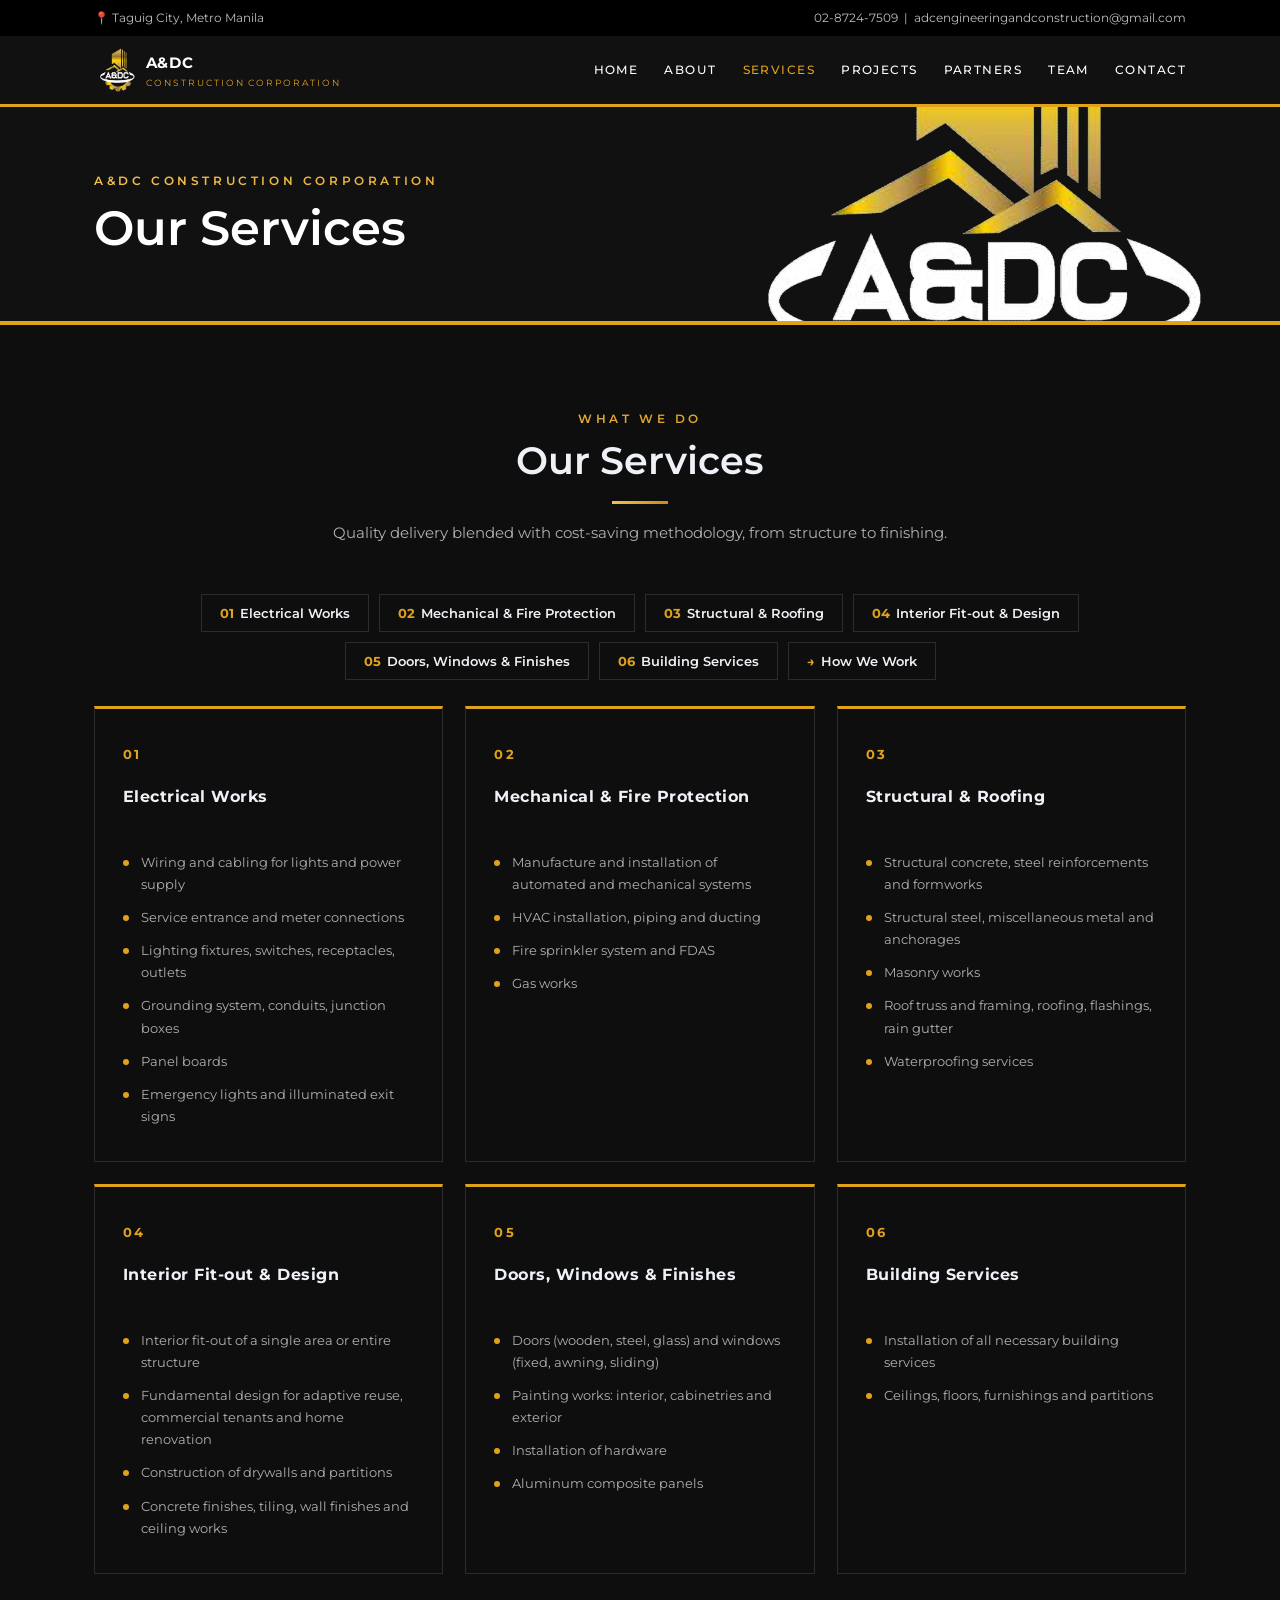
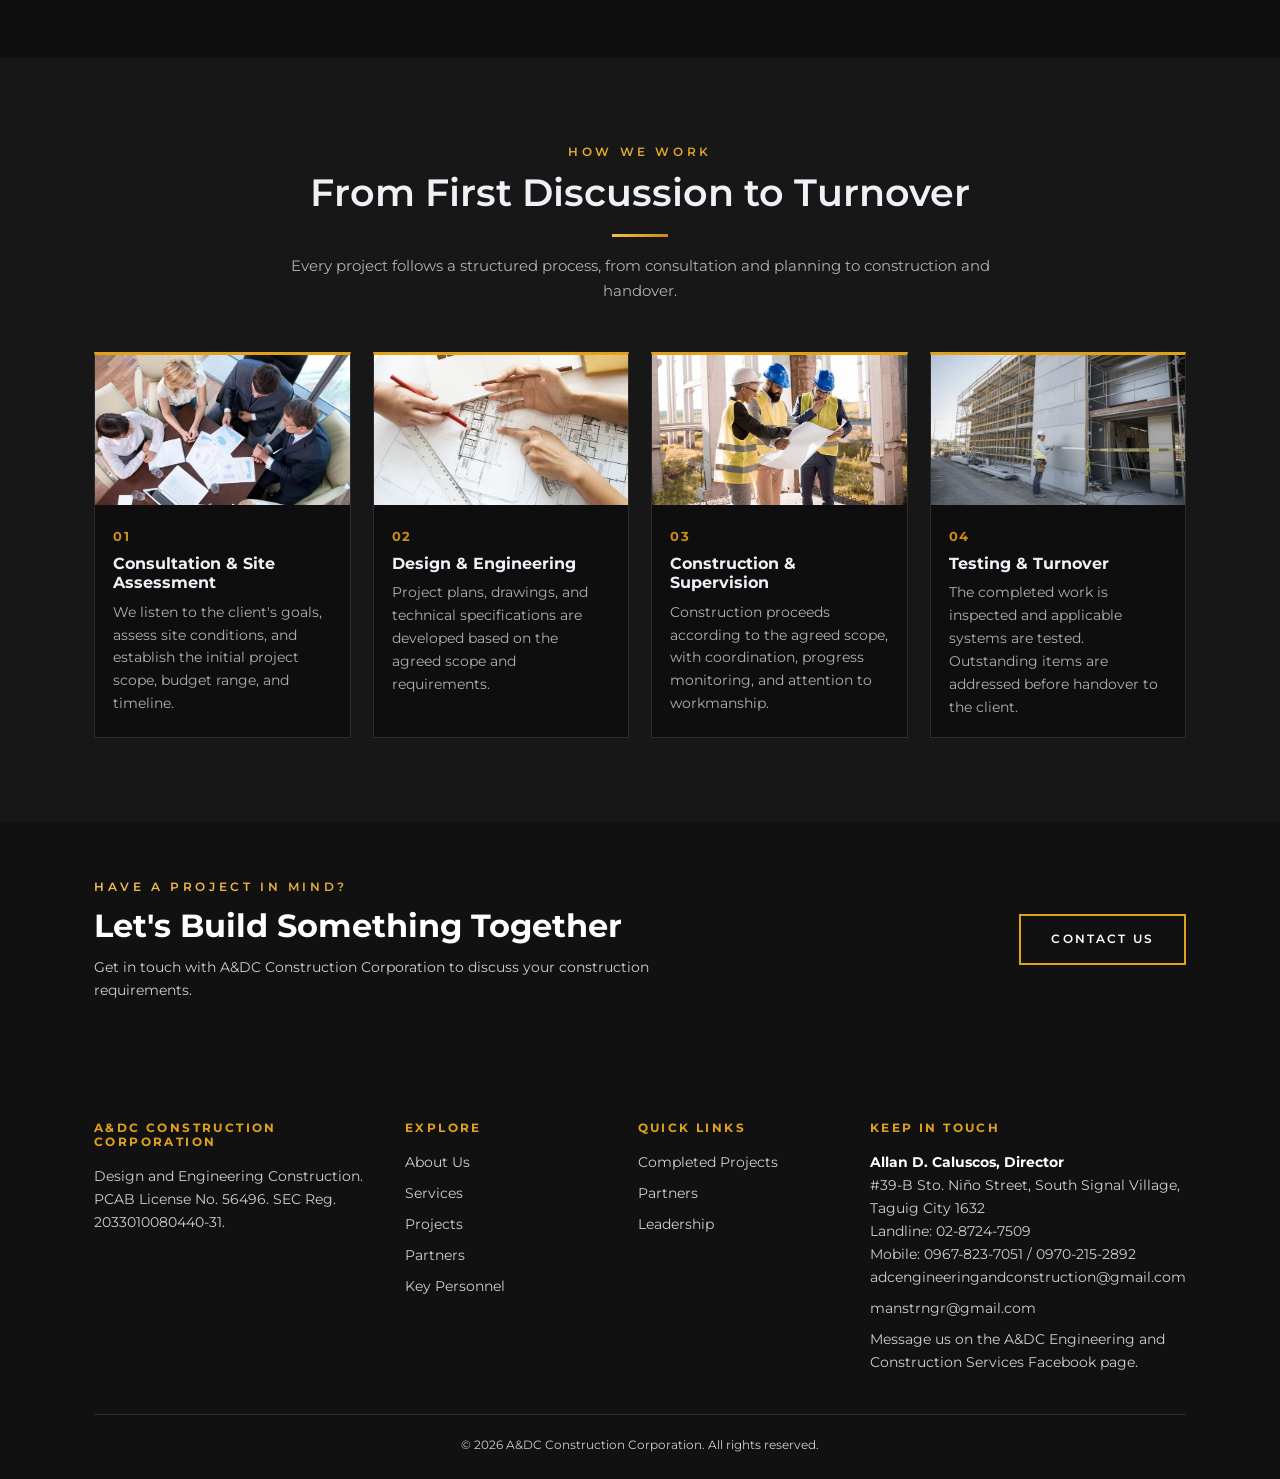
<file: services.html>
<!DOCTYPE html>
<html lang="en" data-theme="dark">
<head>
<meta charset="utf-8">
<meta name="viewport" content="width=device-width, initial-scale=1">
<title>Our Services | A&amp;DC Construction Corporation</title>
<link rel="icon" href="logo.png">
<link rel="stylesheet" href="https://fonts.googleapis.com/css2?family=Montserrat:wght@300;400;500;600;700&family=Playfair+Display:ital,wght@1,500&display=swap">
<link rel="stylesheet" href="style.css">
</head>
<body>

<div class="topbar">
<div class="wrap">
<span>📍 Taguig City, Metro Manila</span>
<span><a href="tel:+63287247509">02-8724-7509</a> &nbsp;|&nbsp; <a href="mailto:adcengineeringandconstruction@gmail.com">adcengineeringandconstruction@gmail.com</a></span>
</div>
</div>

<header>
<div class="wrap">
<a class="brand" href="index.html">
<img src="logo.png" alt="A&amp;DC logo">
<span>A&amp;DC<small>CONSTRUCTION CORPORATION</small></span>
</a>
<button id="mb" aria-label="Menu">&#9776;</button>
<nav id="nav">
<a href="index.html">Home</a>
<a href="about.html">About</a>
<a href="services.html" class="on">Services</a>
<a href="projects.html">Projects</a>
<a href="partners.html">Partners</a>
<a href="team.html">Team</a>
<a href="contact.html">Contact</a>
</nav>
</div>
</header>

<!-- Page Heading -->
<section class="pagehead" id="top">
<div class="wrap">
<div class="eyebrow">A&amp;DC Construction Corporation</div>
<h1>Our Services</h1>
</div>
</section>

<!-- Services -->
<section id="services" class="services-section">
<div class="wrap">

<div class="head">
<div class="eyebrow">What We Do</div>
<h2>Our Services</h2>
<p>Quality delivery blended with cost-saving methodology, from structure to finishing.</p>
</div>

<div class="jump" id="sj"></div>
<div class="grid3 services-grid" id="sv" aria-label="A&amp;DC construction services"></div>

</div>
</section>

<!-- Project Inquiry -->
<section class="alt" id="process"><div class="wrap"><div class="head"><div class="eyebrow">How We Work</div><h2>From First Discussion to Turnover</h2><p>Every project follows a structured process, from consultation and planning to construction and handover.</p></div>
<div class="steps"><div class="step"><img src="process/1.jpg" alt="Consultation and Site Assessment" loading="lazy"><div><small>01</small><h3>Consultation &amp; Site Assessment</h3><p>We listen to the client's goals, assess site conditions, and establish the initial project scope, budget range, and timeline.</p></div></div><div class="step"><img src="process/2.jpg" alt="Design and Engineering" loading="lazy"><div><small>02</small><h3>Design &amp; Engineering</h3><p>Project plans, drawings, and technical specifications are developed based on the agreed scope and requirements.</p></div></div><div class="step"><img src="process/3.jpg" alt="Construction and Supervision" loading="lazy"><div><small>03</small><h3>Construction &amp; Supervision</h3><p>Construction proceeds according to the agreed scope, with coordination, progress monitoring, and attention to workmanship.</p></div></div><div class="step"><img src="process/4.jpg" alt="Testing and Turnover" loading="lazy"><div><small>04</small><h3>Testing &amp; Turnover</h3><p>The completed work is inspected and applicable systems are tested. Outstanding items are addressed before handover to the client.</p></div></div></div></div></section>

<section class="services-cta">
<div class="wrap">
<div>
<div class="eyebrow">Have a Project in Mind?</div>
<h2>Let's Build Something Together</h2>
<p>Get in touch with A&amp;DC Construction Corporation to discuss your construction requirements.</p>
</div>
<a class="btn" href="contact.html">Contact Us</a>
</div>
</section>

<a href="#top" id="up" aria-label="Back to top">&uarr;</a>

<footer id="contact">
<div class="wrap">
<div class="fg">

<div>
<h4>A&amp;DC Construction Corporation</h4>
<p>Design and Engineering Construction. PCAB License No. 56496. SEC Reg. 2033010080440-31.</p>
</div>

<div>
<h4>Explore</h4>
<a href="about.html">About Us</a>
<a href="services.html">Services</a>
<a href="projects.html">Projects</a>
<a href="partners.html">Partners</a>
<a href="team.html">Key Personnel</a>
</div>

<div>
<h4>Quick Links</h4>
<a href="projects.html">Completed Projects</a>
<a href="partners.html">Partners</a>
<a href="team.html">Leadership</a>
</div>

<div>
<h4>Keep in Touch</h4>
<b style="color:#fff">Allan D. Caluscos, Director</b><br>
#39-B Sto. Niño Street, South Signal Village,<br>
Taguig City 1632<br>
Landline: 02-8724-7509<br>
Mobile: 0967-823-7051 / 0970-215-2892<br>
<a href="mailto:adcengineeringandconstruction@gmail.com">adcengineeringandconstruction@gmail.com</a>
<a href="mailto:manstrngr@gmail.com">manstrngr@gmail.com</a>
Message us on the A&amp;DC Engineering and Construction Services Facebook page.
</div>

</div>

<div class="copy">© 2026 A&amp;DC Construction Corporation. All rights reserved.</div>
</div>
</footer>

<script src="data.js"></script>
<script src="main.js"></script>
</body>
</html>
</file>
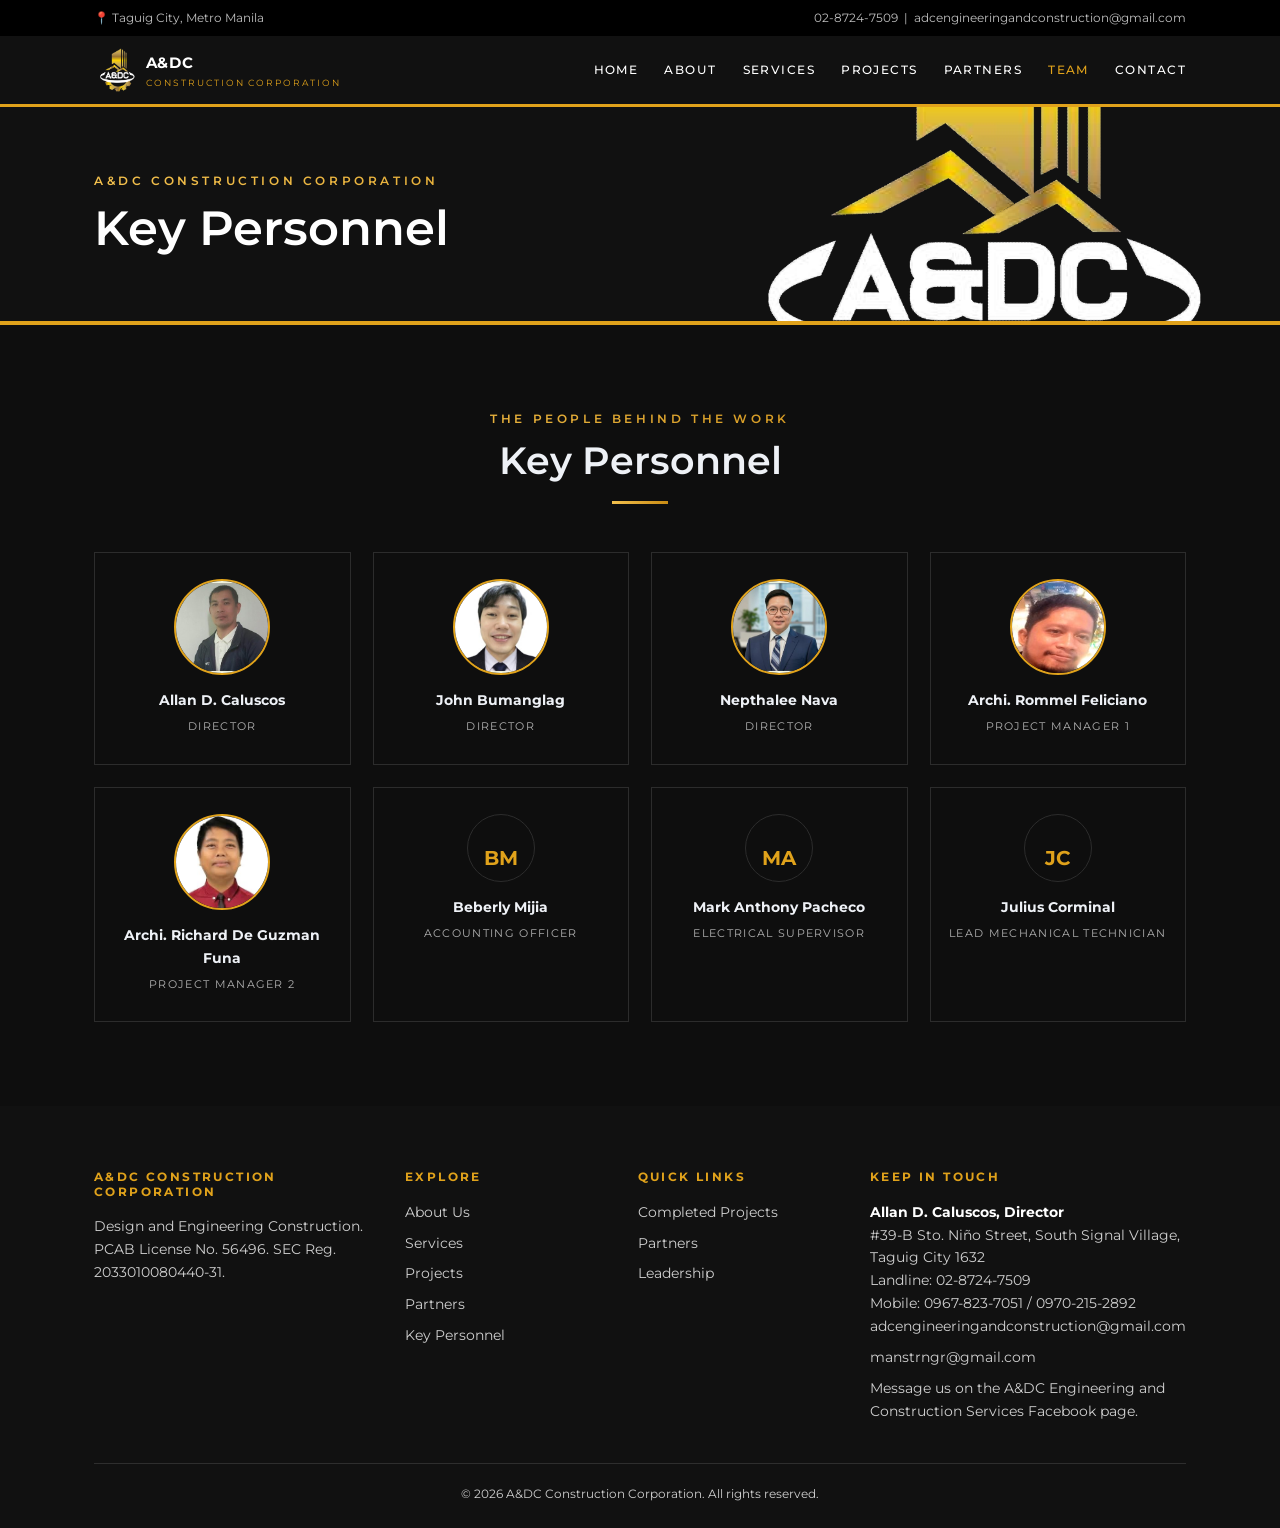
<file: team.html>
<!DOCTYPE html>
<html lang="en" data-theme="dark">
<head>
<meta charset="utf-8">
<meta name="viewport" content="width=device-width, initial-scale=1">
<title>Key Personnel | A&amp;DC Construction Corporation</title>
<link rel="icon" href="logo.png">
<link rel="stylesheet" href="https://fonts.googleapis.com/css2?family=Montserrat:wght@300;400;500;600;700&family=Playfair+Display:ital,wght@1,500&display=swap">
<link rel="stylesheet" href="style.css">
</head>
<body>
<div class="topbar"><div class="wrap"><span>📍 Taguig City, Metro Manila</span><span><a href="tel:+63287247509">02-8724-7509</a> &nbsp;|&nbsp; <a href="mailto:adcengineeringandconstruction@gmail.com">adcengineeringandconstruction@gmail.com</a></span></div></div>
<header><div class="wrap">
<a class="brand" href="index.html"><img src="logo.png" alt="A&amp;DC logo"><span>A&amp;DC<small>CONSTRUCTION CORPORATION</small></span></a>
<button id="mb" aria-label="Menu">&#9776;</button>
<nav id="nav"><a href="index.html">Home</a><a href="about.html">About</a><a href="services.html">Services</a><a href="projects.html">Projects</a><a href="partners.html">Partners</a><a href="team.html" class="on">Team</a><a href="contact.html">Contact</a></nav>
</div></header>
<section class="pagehead"><div class="wrap"><div class="eyebrow">A&amp;DC Construction Corporation</div><h1>Key Personnel</h1></div>
</section>

<section id="team"><div class="wrap">
<div class="head"><div class="eyebrow">The People Behind The Work</div><h2>Key Personnel</h2></div>
<div class="team" id="tm"></div></div>
</section>

<a href="#top" id="up" aria-label="Back to top">&uarr;</a>
<footer id="contact"><div class="wrap"><div class="fg">
<div><h4>A&amp;DC Construction Corporation</h4><p>Design and Engineering Construction. PCAB License No. 56496. SEC Reg. 2033010080440-31.</p></div>
<div><h4>Explore</h4><a href="about.html">About Us</a><a href="services.html">Services</a><a href="projects.html">Projects</a><a href="partners.html">Partners</a><a href="team.html">Key Personnel</a></div>
<div><h4>Quick Links</h4><a href="projects.html">Completed Projects</a><a href="partners.html">Partners</a><a href="team.html">Leadership</a></div>
<div><h4>Keep in Touch</h4><b style="color:#fff">Allan D. Caluscos, Director</b><br>#39-B Sto. Niño Street, South Signal Village,<br>Taguig City 1632<br>Landline: 02-8724-7509<br>Mobile: 0967-823-7051 / 0970-215-2892<br>
<a href="mailto:adcengineeringandconstruction@gmail.com">adcengineeringandconstruction@gmail.com</a><a href="mailto:manstrngr@gmail.com">manstrngr@gmail.com</a>Message us on the A&amp;DC Engineering and Construction Services Facebook page.</div>
</div><div class="copy">© 2026 A&amp;DC Construction Corporation. All rights reserved.</div></div></footer>
<script src="data.js"></script>
<script src="main.js"></script>
</body>
</html>
</file>
<file: style.css>
:root{--bg:#fff;--alt:#f5f3ee;--ink:#1a1a1a;--mut:#5f5f5f;--navy:#111111;--gold:#e0a21b;--line:#e1e4ea;box-sizing:border-box;padding-top:env(safe-area-inset-top,0px);padding-bottom:env(safe-area-inset-bottom,0px)}

@media(prefers-color-scheme:dark){:root:not([data-theme="light"]){--bg:#0e0e0e;--alt:#171717;--ink:#eef1f6;--mut:#b0b0b0;--line:#2c2c2c}
}

:root[data-theme="dark"]{--bg:#0e0e0e;--alt:#171717;--ink:#eef1f6;--mut:#b0b0b0;--line:#2c2c2c}

html{scroll-behavior:smooth;scroll-padding-top:80px}

*{box-sizing:border-box}

body{margin:0;background:var(--bg);color:var(--ink);font:400 15px/1.7 Montserrat,Arial,sans-serif}

h1,h2,h3,h4{margin:0;line-height:1.2}

a{color:inherit;text-decoration:none}

img{max-width:100%;display:block}

.wrap{max-width:1140px;margin:0 auto;padding:0 24px}

section{padding:84px 0}

.alt{background:var(--alt)}

header{position:sticky;top:0;z-index:20;background:var(--navy);color:#fff;border-bottom:3px solid var(--gold)}

header .wrap{display:flex;align-items:center;justify-content:space-between;height:68px}

.brand{display:flex;align-items:center;gap:10px;font-weight:700;letter-spacing:.04em}

.brand img{height:44px}

.brand small{display:block;font-weight:400;font-size:9px;letter-spacing:.22em;color:var(--gold)}

nav{display:flex;gap:26px;font-size:12px;font-weight:500;letter-spacing:.12em;text-transform:uppercase}

nav a:hover{color:var(--gold)}

#mb{display:none;background:none;border:0;color:#fff;font-size:26px}

.hero{position:relative;height:calc(100vh - 71px);min-height:480px;max-height:760px;color:#fff;overflow:hidden;padding:0}

.slide{position:absolute;inset:0;background-size:cover;background-position:center;opacity:0;transition:opacity 1.2s}

.slide.on{opacity:1}

.hero::after{content:"";position:absolute;inset:0;background:linear-gradient(90deg,rgba(0,0,0,.82),rgba(0,0,0,.25))}

.hero .wrap{position:relative;z-index:2;height:100%;display:flex;flex-direction:column;justify-content:center}

.eyebrow{font-size:12px;letter-spacing:.3em;text-transform:uppercase;color:var(--gold);font-weight:600}

.hero h1{font-size:clamp(34px,6vw,64px);font-weight:300;margin:14px 0 18px;max-width:700px}

.hero h1 b{font-weight:700}

.hero p{max-width:520px;color:#e8e8e8}

.btn{display:inline-block;margin-top:24px;padding:13px 30px;border:2px solid var(--gold);color:#fff;font-size:12px;font-weight:600;letter-spacing:.18em;text-transform:uppercase;transition:.25s}

.btn:hover{background:var(--gold);color:var(--navy)}

.cap{position:absolute;z-index:2;bottom:26px;right:24px;font-size:12px;letter-spacing:.14em;text-transform:uppercase}

.dots{position:absolute;z-index:2;bottom:26px;left:max(24px,calc(50% - 570px));display:flex;gap:8px}

.dots i{width:34px;height:3px;background:rgba(255,255,255,.4);cursor:pointer}

.dots i.on{background:var(--gold)}

.head{text-align:center;max-width:720px;margin:0 auto 48px}

.head h2{font-size:clamp(26px,3.4vw,38px);font-weight:600;margin-top:8px}

.head h2::after{content:"";display:block;width:56px;height:3px;background:var(--gold);margin:18px auto 0}

.head p{color:var(--mut);margin-top:16px}

.story{display:grid;grid-template-columns:1fr 1fr;gap:56px;align-items:center}

.story img{width:100%;height:440px;object-fit:cover}

.script{font:italic 500 22px Playfair Display,Georgia,serif;color:var(--gold);margin-bottom:10px}

.story p{color:var(--mut)}

.stats{display:grid;grid-template-columns:repeat(4,1fr);gap:1px;background:var(--line);margin-top:56px;border:1px solid var(--line)}

.stats div{background:var(--bg);padding:28px 12px;text-align:center}

.stats b{display:block;font-size:30px;color:var(--gold);font-weight:700}

.stats span{font-size:11px;letter-spacing:.14em;text-transform:uppercase;color:var(--mut)}

.tabs{display:flex;justify-content:center;gap:8px;margin-bottom:28px;flex-wrap:wrap}

.tabs button{font:600 12px Montserrat,Arial;letter-spacing:.16em;text-transform:uppercase;padding:12px 28px;border:1px solid var(--line);background:var(--bg);color:var(--ink);cursor:pointer}

.tabs button.on{background:var(--navy);color:#fff;border-color:var(--navy)}

.panel{display:none;max-width:820px;margin:0 auto;text-align:center;font-size:17px}

.panel.on{display:block}

.panel p{margin:0 0 14px;color:var(--mut)}

.grid3{display:grid;grid-template-columns:repeat(3,1fr);gap:22px}

.card{background:var(--bg);border:1px solid var(--line);padding:30px 26px;border-top:3px solid var(--gold)}

.card h3{font-size:16px;margin-bottom:12px;letter-spacing:.03em}

.card ul{margin:0;padding-left:18px;color:var(--mut);font-size:13.5px}

.card li{margin-bottom:5px}

.seal{display:grid;grid-template-columns:repeat(3,1fr);gap:24px}

.seal figure{margin:0;text-align:center}

.seal img{width:100%;height:290px;object-fit:cover;object-position:top;border:1px solid var(--line);box-shadow:0 8px 24px rgba(0,0,0,.12)}

.seal figcaption{margin-top:12px;font-weight:600;font-size:13px;letter-spacing:.12em;text-transform:uppercase}

.facts{display:grid;grid-template-columns:repeat(3,1fr);gap:22px;margin-bottom:44px}

.facts div{border-left:3px solid var(--gold);padding:6px 0 6px 16px}

.facts small{display:block;font-size:11px;letter-spacing:.16em;text-transform:uppercase;color:var(--mut)}

.facts b{font-size:17px}

.pgrid{display:grid;grid-template-columns:repeat(3,1fr);gap:20px}

.proj{position:relative;height:280px;overflow:hidden;background:var(--navy)}

.proj img{width:100%;height:100%;object-fit:cover;transition:transform .6s}

.proj:hover img{transform:scale(1.07)}

.proj div{position:absolute;left:0;right:0;bottom:0;padding:44px 20px 16px;color:#fff;background:linear-gradient(transparent,rgba(0,0,0,.92))}

.proj b{display:block;font-size:15px}

.proj span{font-size:11px;letter-spacing:.12em;text-transform:uppercase;color:var(--gold)}

.tbwrap{overflow-x:auto;margin-top:48px}

table{width:100%;border-collapse:collapse;font-size:13.5px;min-width:600px}

th{background:var(--navy);color:#fff;text-align:left;padding:13px 16px;font-size:11px;letter-spacing:.16em;text-transform:uppercase}

td{padding:12px 16px;border-bottom:1px solid var(--line)}

tbody tr:hover{background:var(--alt)}

.tools{display:flex;gap:10px;justify-content:center;margin-bottom:22px;flex-wrap:wrap}

.tools input{padding:11px 16px;border:1px solid var(--line);background:var(--bg);color:var(--ink);font:inherit;min-width:240px}

.team{display:grid;grid-template-columns:repeat(4,1fr);gap:22px}

.team div{text-align:center;padding:26px 14px;background:var(--bg);border:1px solid var(--line)}

.av{width:68px;height:68px;border-radius:50%;background:var(--navy);color:var(--gold);display:grid;place-items:center;font-weight:700;font-size:20px;margin:0 auto 14px}

.team b{display:block;font-size:13.5px}

.team span{font-size:11px;letter-spacing:.12em;text-transform:uppercase;color:var(--mut)}

.safety{display:grid;grid-template-columns:1fr 1fr;gap:40px;align-items:start}

.safety p{color:var(--mut)}

.safety ul{padding-left:18px;color:var(--mut)}

.cta{background:linear-gradient(rgba(17,17,17,.88),rgba(17,17,17,.88)),var(--logo) center/auto 160% no-repeat,#111;color:#fff;text-align:center;padding:70px 0}

.cta h2{font-size:30px;font-weight:300}

footer{background:var(--navy);color:#cfcfcf;padding:64px 0 24px;font-size:13.5px}

.fg{display:grid;grid-template-columns:1.4fr 1fr 1fr 1.4fr;gap:36px}

footer h4{color:#fff;font-size:12px;letter-spacing:.2em;text-transform:uppercase;margin-bottom:16px}

footer a{display:block;margin-bottom:8px}

footer a:hover{color:var(--gold)}

.copy{border-top:1px solid rgba(255,255,255,.12);margin-top:40px;padding-top:20px;font-size:12px;text-align:center}

@media(max-width:860px){
nav{display:none;position:absolute;top:71px;left:0;right:0;background:var(--navy);flex-direction:column;padding:20px 24px;gap:16px}

nav.open{display:flex}
#mb{display:block}

.story,.safety{grid-template-columns:1fr}
.grid3,.seal,.pgrid,.facts{grid-template-columns:1fr}

.team,.stats{grid-template-columns:1fr 1fr}
.fg{grid-template-columns:1fr 1fr}

section{padding:60px 0}
.dots{left:24px}
.cap{display:none}
}

.topbar{background:#000000;color:#bdbdbd;font-size:12px}
.topbar .wrap{display:flex;justify-content:space-between;padding-top:8px;padding-bottom:8px;gap:12px;flex-wrap:wrap}
.topbar a:hover{color:var(--gold)}

.hero{height:calc(100vh - 110px);padding-bottom:70px}
.hero h1{font-size:clamp(36px,6.4vw,70px);letter-spacing:-.01em}

.hero::after{background:linear-gradient(90deg,rgba(0,0,0,.9) 0%,rgba(0,0,0,.55) 55%,rgba(0,0,0,.2) 100%)}

.stats{position:relative;z-index:5;margin-top:-62px;background:var(--navy);border:0;border-bottom:4px solid var(--gold);box-shadow:0 18px 40px rgba(0,0,0,.25)}

.stats div{background:var(--navy);color:#fff}
.stats span{color:#bdbdbd}

.grid4{display:grid;grid-template-columns:repeat(4,1fr);gap:22px}

.why{text-align:center;padding:34px 22px;background:var(--bg);border:1px solid var(--line);transition:.3s}
.why:hover{transform:translateY(-6px);box-shadow:0 16px 34px rgba(0,0,0,.12)}

.why i{display:grid;place-items:center;width:62px;height:62px;border-radius:50%;background:var(--navy);color:var(--gold);font-style:normal;font-size:24px;margin:0 auto 16px}
.why h3{font-size:16px;margin-bottom:8px}
.why p{margin:0;color:var(--mut);font-size:13.5px}

.card{transition:.3s}
.card:hover{transform:translateY(-5px);box-shadow:0 16px 34px rgba(0,0,0,.12)}

.rv{opacity:0;transform:translateY(26px);transition:opacity .8s,transform .8s}
.rv.in{opacity:1;transform:none}

.form{max-width:760px;margin:0 auto;display:grid;grid-template-columns:1fr 1fr;gap:16px}
.form textarea,.form button{grid-column:1/-1}

.form input,.form textarea{padding:14px 16px;border:1px solid var(--line);background:var(--bg);color:var(--ink);font:inherit;width:100%}
.form input:focus,.form textarea:focus{outline:2px solid var(--gold)}

#up{position:fixed;right:20px;bottom:calc(20px + env(safe-area-inset-bottom,0px));width:44px;height:44px;display:grid;place-items:center;background:var(--gold);color:var(--navy);font-weight:700;z-index:30;opacity:0;pointer-events:none;transition:.3s}
#up.show{opacity:1;pointer-events:auto}

@media(max-width:860px){.grid4,.form{grid-template-columns:1fr}
.stats{margin-top:-40px}
header{top:0}
nav{top:110px}
}

:root{--gg:linear-gradient(90deg,#f3c04d,#c98c14)}

.head h2::after{background:var(--gg)}

.btn:hover,.tabs button.on{background:var(--gg);border-color:#c98c14;color:#111}

.tabs button.on{color:#111}

.form .btn,#up{background:var(--gg)!important}

.av,.why i{background:#111;color:#e0a21b;border:2px solid #e0a21b}

.stats{border-bottom:4px solid #e0a21b}

th{background:#111;border-bottom:3px solid #e0a21b}

.card{border-top-color:#e0a21b}

header{border-bottom-color:#e0a21b}

.eyebrow{background:var(--gg);-webkit-background-clip:text;background-clip:text;color:transparent}

.hero .eyebrow,footer h4{color:#e0a21b;background:none;-webkit-text-fill-color:initial}

.cta h2 b{color:#e0a21b}

:root{--logo:url(logo-large.png)}

.slide.s1{background:var(--logo) right 7% center/auto 82% no-repeat,radial-gradient(circle at 78% 50%,#4a3408 0,#0a0a0a 62%)}

.slide.s2{background:linear-gradient(rgba(0,0,0,.62),rgba(0,0,0,.62)),var(--logo) 70% center/auto 135% no-repeat,#141414}

.slide.s3{background:var(--logo) right 8% center/auto 78% no-repeat,linear-gradient(115deg,#e0a21b 0 16%,#0a0a0a 16% 100%)}

.hero::after{background:linear-gradient(90deg,rgba(0,0,0,.55) 0%,rgba(0,0,0,.15) 55%,transparent 100%)}

.logobox{height:440px;background:var(--logo) center/auto 92% no-repeat,radial-gradient(circle at 50% 50%,#3d2c08 0,#0a0a0a 70%);border-bottom:4px solid #e0a21b}

.pgrid2{display:grid;grid-template-columns:repeat(4,1fr);gap:16px}

.pt{display:grid;place-items:center;text-align:center;min-height:96px;padding:16px;background:var(--bg);border:1px solid var(--line);border-bottom:3px solid #e0a21b;font-weight:600;font-size:14px;letter-spacing:.1em;text-transform:uppercase;transition:.3s}

.pt:hover{background:#111;color:#e0a21b;transform:translateY(-4px)}

@media(max-width:860px){.pgrid2{grid-template-columns:1fr 1fr}
}
.pagehead{padding:64px 0;background:var(--logo) right 8% center/auto 260% no-repeat,#111;color:#fff;border-bottom:4px solid #e0a21b}
.pagehead h1{font-size:clamp(30px,5vw,48px);font-weight:600;margin-top:8px}
nav a.on{color:#e0a21b}
.info{display:grid;grid-template-columns:repeat(3,1fr);gap:22px;margin-bottom:56px}
@media(max-width:860px){.info{grid-template-columns:1fr}}


/* GAVE NI GEROME */

/* Homepage */
.home-projects {
    background: var(--alt);
}

.home-projects-grid {
    display: grid;
    grid-template-columns: repeat(4, minmax(0, 1fr));
    gap: 18px;
}

.home-project {
    position: relative;
    display: block;
    min-width: 0;
    aspect-ratio: 4 / 5;
    overflow: hidden;
    background: var(--navy);
    isolation: isolate;
}

.home-project::after {
    content: "";
    position: absolute;
    inset: 35% 0 0;
    background: linear-gradient(transparent, rgba(0,0,0,.88));
    z-index: 1;
}

.home-project img {
    width: 100%;
    height: 100%;
    object-fit: cover;
    transition: transform .55s ease;
}

.home-project:hover img,
.home-project:focus-visible img {
    transform: scale(1.06);
}

.home-project-caption {
    position: absolute;
    z-index: 2;
    left: 0;
    right: 0;
    bottom: 0;
    padding: 30px 18px 18px;
    color: #fff;
}

.home-project-caption small {
    display: block;
    margin-bottom: 6px;
    color: var(--gold);
    font-size: 10px;
    font-weight: 600;
    letter-spacing: .16em;
    text-transform: uppercase;
}

.home-project-caption strong {
    display: block;
    font-size: 14px;
    line-height: 1.4;
}

.home-project:focus-visible {
    outline: 3px solid var(--gold);
    outline-offset: 3px;
}

.home-projects-link {
    text-align: center;
    margin-top: 34px;
}

.home-projects-link .btn {
    color: var(--ink);
}

/* Tablet */
@media(max-width:860px) {
    .home-projects-grid {
        grid-template-columns: repeat(2, minmax(0, 1fr));
        gap: 16px;
    }
}

/* Mobile */
@media(max-width:520px) {
    .home-projects-grid {
        grid-template-columns: 1fr;
    }

    .home-project {
        aspect-ratio: 16 / 10;
    }

    .home-project-caption {
        padding: 26px 16px 15px;
    }
}

/* Accessibility */
@media(prefers-reduced-motion:reduce) {
    .home-project img {
        transition: none;
    }

    .home-project:hover img,
    .home-project:focus-visible img {
        transform: none;
    }
}


/* ==================================
   ABOUT PAGE 
================================== */

/* Our Story */
.about-story-section {
    padding-top: 90px;
    padding-bottom: 90px;
}

.about-story {
    gap: 64px;
}

.about-story .logobox {
    min-height: 440px;
    height: 100%;
    border: 1px solid var(--line);
    border-bottom: 4px solid var(--gold);
    border-radius: 2px;
}

.about-story-content h2 {
    font-size: clamp(27px, 3vw, 34px);
    margin-bottom: 18px;
    font-weight: 600;
}

.about-story-content p {
    color: var(--mut);
    margin: 0 0 16px;
    line-height: 1.9;
}

/* Vision, Mission and Values */
.about-commitments {
    background: var(--bg);
}

.about-commitments .head {
    margin-bottom: 38px;
}

.about-commitments .tabs {
    gap: 0;
    border-bottom: 1px solid var(--line);
    max-width: 620px;
    margin: 0 auto 30px;
}

.about-commitments .tabs button {
    flex: 1;
    min-width: 0;
    border: 0;
    border-bottom: 3px solid transparent;
    background: transparent;
    padding: 15px 20px;
    color: var(--mut);
    transition: .25s ease;
}

.about-commitments .tabs button:hover {
    color: var(--gold);
}

.about-commitments .tabs button.on {
    color: var(--gold);
    background: transparent;
    border-bottom-color: var(--gold);
}

.about-commitments .panel {
    max-width: 850px;
    min-height: 155px;
    padding: 32px 42px;
    border: 1px solid var(--line);
    border-top: 3px solid var(--gold);
    background: var(--alt);
    text-align: center;
    line-height: 1.9;
}

.about-commitments .panel p:last-child {
    margin-bottom: 0;
}

/* Health and Safety */
.about-safety-section {
    padding-top: 90px;
    padding-bottom: 90px;
}

.about-safety {
    gap: 55px;
    align-items: center;
}

.about-safety-content h2 {
    font-size: clamp(27px, 3vw, 34px);
    margin: 10px 0 20px;
}

.about-safety-content p {
    color: var(--mut);
    line-height: 1.9;
    margin-bottom: 18px;
}

.about-safety-content p b {
    color: var(--ink);
}

.about-safety-card {
    padding: 34px;
    box-shadow: 0 10px 30px rgba(0,0,0,.06);
}

.about-safety-card h3 {
    font-size: 17px;
    margin-bottom: 20px;
}

.about-safety-card ul {
    line-height: 1.9;
}

.about-safety-card li {
    padding-left: 4px;
    margin-bottom: 9px;
}

/* Responsive layout */
@media(max-width:860px) {
    .about-story-section,
    .about-safety-section {
        padding-top: 60px;
        padding-bottom: 60px;
    }

    .about-story {
        gap: 35px;
    }

    .about-story .logobox {
        min-height: 330px;
    }

    .about-commitments .panel {
        min-height: auto;
        padding: 28px 24px;
    }

    .about-safety {
        gap: 30px;
    }
}

@media(max-width:520px) {
    .about-story .logobox {
        min-height: 260px;
        background-size: auto 85%, cover;
    }

    .about-commitments .tabs button {
        padding: 13px 8px;
        font-size: 10px;
        letter-spacing: .1em;
    }

    .about-commitments .panel {
        padding: 24px 18px;
        font-size: 14px;
    }

    .about-safety-card {
        padding: 25px 22px;
    }
}


/* ==================================
   SERVICES PAGE 
================================== */

/* Services grid */
.services-section {
    background: var(--bg);
}

.services-grid {
    counter-reset: service-card;
    align-items: stretch;
}

.services-grid .card {
    counter-increment: service-card;
    position: relative;
    padding: 34px 28px;
    border: 1px solid var(--line);
    border-top: 3px solid var(--gold);
    min-width: 0;
    transition: transform .3s ease, box-shadow .3s ease;
}

.services-grid .card::before {
    content: "0" counter(service-card);
    display: block;
    margin-bottom: 20px;
    color: var(--gold);
    font-size: 13px;
    font-weight: 700;
    letter-spacing: .18em;
}

.services-grid .card h3 {
    font-size: 16px;
    line-height: 1.5;
    min-height: 48px;
    margin-bottom: 18px;
    color: var(--ink);
}

.services-grid .card ul {
    list-style: none;
    padding: 0;
    margin: 0;
}

.services-grid .card li {
    position: relative;
    padding-left: 18px;
    margin-bottom: 11px;
    color: var(--mut);
    font-size: 13px;
    line-height: 1.7;
}

.services-grid .card li::before {
    content: "";
    position: absolute;
    left: 0;
    top: 9px;
    width: 6px;
    height: 6px;
    background: var(--gold);
    border-radius: 50%;
}

.services-grid .card li:last-child {
    margin-bottom: 0;
}

.services-grid .card:hover {
    transform: translateY(-6px);
    border-top-color: var(--gold);
    box-shadow: 0 16px 34px rgba(0,0,0,.10);
}

/* Project inquiry section */
.services-cta {
    background: var(--navy);
    color: #fff;
    padding: 55px 0;
}

.services-cta .wrap {
    display: flex;
    justify-content: space-between;
    align-items: center;
    gap: 30px;
}

.services-cta h2 {
    font-size: clamp(23px, 3vw, 32px);
    margin: 10px 0;
}

.services-cta p {
    color: #cfcfcf;
    margin: 0;
    max-width: 620px;
    font-size: 13.5px;
}

.services-cta .btn {
    flex-shrink: 0;
    margin-top: 0;
}

/* Tablet */
@media(max-width:860px) {
    .services-grid {
        grid-template-columns: repeat(2, minmax(0, 1fr));
        gap: 18px;
    }

    .services-grid .card {
        padding: 28px 23px;
    }

    .services-cta .wrap {
        align-items: flex-start;
        flex-direction: column;
    }
}

/* Mobile */
@media(max-width:520px) {
    .services-grid {
        grid-template-columns: 1fr;
        gap: 18px;
    }

    .services-grid .card {
        padding: 26px 22px;
    }

    .services-grid .card h3 {
        min-height: auto;
    }

    .services-cta {
        padding: 45px 0;
    }

    .services-cta .wrap {
        gap: 12px;
    }
}

/* Reduced motion accessibility */
@media(prefers-reduced-motion:reduce) {
    .services-grid .card {
        transition: none;
    }

    .services-grid .card:hover {
        transform: none;
    }
}


/* ==================================
   PROJECTS PAGE 
================================== */

/* Featured project gallery */
.projects-gallery-section {
    padding-top: 85px;
    padding-bottom: 85px;
}

.projects-gallery {
    grid-template-columns: repeat(3, minmax(0, 1fr));
    gap: 22px;
    align-items: stretch;
}

.projects-gallery .proj {
    display: block;
    position: relative;
    height: auto;
    min-width: 0;
    aspect-ratio: 4 / 3;
    overflow: hidden;
    background: var(--navy);
    isolation: isolate;
}

.projects-gallery .proj::after {
    content: "";
    position: absolute;
    inset: 35% 0 0;
    background: linear-gradient(transparent, rgba(0,0,0,.88));
    z-index: 1;
    pointer-events: none;
}

.projects-gallery .proj img {
    display: block;
    width: 100%;
    height: 100%;
    object-fit: cover;
    transition: transform .55s ease;
}

.projects-gallery .proj:hover img {
    transform: scale(1.06);
}

.projects-gallery .proj div {
    z-index: 2;
    padding: 45px 22px 20px;
}

.projects-gallery .proj span {
    display: block;
    margin-bottom: 7px;
    font-size: 10px;
    font-weight: 600;
    letter-spacing: .16em;
}

.projects-gallery .proj b {
    font-size: 15px;
    line-height: 1.5;
}

/* Completed projects directory */
.completed-projects-section {
    padding-top: 85px;
    padding-bottom: 90px;
    background: var(--bg);
}

.completed-projects-section .head {
    margin-bottom: 35px;
}

.project-directory {
    max-width: 1050px;
    margin: 0 auto;
    padding: 28px;
    border: 1px solid var(--line);
    background: var(--alt);
}

.project-search {
    justify-content: flex-start;
    margin-bottom: 20px;
}

.project-search input {
    width: 100%;
    max-width: 420px;
    min-width: 0;
    border-radius: 2px;
    transition: border-color .25s ease, box-shadow .25s ease;
}

.project-search input:focus {
    outline: none;
    border-color: var(--gold);
    box-shadow: 0 0 0 3px rgba(224,162,27,.12);
}

.tbwrap {
    margin-top: 0;
    border: 1px solid var(--line);
    background: var(--bg);
}

.completed-projects-section table {
    width: 100%;
    min-width: 600px;
}

.completed-projects-section th {
    padding: 16px 20px;
}

.completed-projects-section td {
    padding: 15px 20px;
    line-height: 1.6;
}

.completed-projects-section tbody tr {
    transition: background .2s ease;
}

.completed-projects-section tbody tr:hover {
    background: var(--alt);
}

/* Keyboard accessibility */
.projects-gallery .proj:focus-visible {
    outline: 3px solid var(--gold);
    outline-offset: 4px;
}

/* Tablet */
@media(max-width:860px) {
    .projects-gallery-section,
    .completed-projects-section {
        padding-top: 60px;
        padding-bottom: 60px;
    }

    .projects-gallery {
        grid-template-columns: repeat(2, minmax(0, 1fr));
        gap: 18px;
    }

    .project-directory {
        padding: 22px;
    }
}

/* Mobile */
@media(max-width:520px) {
    .projects-gallery {
        grid-template-columns: 1fr;
        gap: 18px;
    }

    .projects-gallery .proj {
        aspect-ratio: 16 / 10;
    }

    .projects-gallery .proj div {
        padding: 35px 17px 16px;
    }

    .project-directory {
        padding: 15px;
    }

    .project-search input {
        max-width: none;
    }

    .completed-projects-section th,
    .completed-projects-section td {
        padding: 12px 14px;
    }
}

/* Reduced motion accessibility */
@media(prefers-reduced-motion:reduce) {
    .projects-gallery .proj img {
        transition: none;
    }

    .projects-gallery .proj:hover img {
        transform: none;
    }
}


/* ==================================
   PARTNERS PAGE 
================================== */

.partners-section {
    padding-top: 85px;
    padding-bottom: 85px;
    background: var(--bg);
}

.partners-grid {
    grid-template-columns: repeat(4, minmax(0, 1fr));
    gap: 20px;
    align-items: stretch;
}

.partners-grid .pt {
    min-height: 115px;
    padding: 22px 16px;
    border: 1px solid var(--line);
    border-bottom: 3px solid var(--gold);
    background: var(--alt);
    color: var(--ink);
    font-size: 13px;
    line-height: 1.5;
    letter-spacing: .09em;
    overflow-wrap: anywhere;
    transition: transform .3s ease, background .3s ease,
                color .3s ease, box-shadow .3s ease;
}

.partners-grid .pt:hover {
    background: var(--navy);
    color: var(--gold);
    transform: translateY(-5px);
    box-shadow: 0 12px 25px rgba(0,0,0,.10);
}

/* Closing workforce statement */
.partners-note {
    max-width: 850px;
    margin: 45px auto 0;
    padding: 25px 35px;
    border-left: 3px solid var(--gold);
    background: var(--alt);
    text-align: center;
}

.partners-note p {
    margin: 0;
    color: var(--mut);
    font-size: 13.5px;
    line-height: 1.9;
}

/* Tablet */
@media(max-width:860px) {
    .partners-section {
        padding-top: 60px;
        padding-bottom: 60px;
    }

    .partners-grid {
        grid-template-columns: repeat(3, minmax(0, 1fr));
        gap: 16px;
    }

    .partners-grid .pt {
        min-height: 105px;
    }
}

/* Mobile */
@media(max-width:520px) {
    .partners-grid {
        grid-template-columns: repeat(2, minmax(0, 1fr));
        gap: 12px;
    }

    .partners-grid .pt {
        min-height: 90px;
        padding: 16px 10px;
        font-size: 11px;
    }

    .partners-note {
        margin-top: 30px;
        padding: 20px 18px;
    }
}

/* Reduced motion accessibility */
@media(prefers-reduced-motion:reduce) {
    .partners-grid .pt {
        transition: none;
    }

    .partners-grid .pt:hover {
        transform: none;
    }
}

/* ===== Upgrade additions ===== */
.slide.s1{background:linear-gradient(rgba(0,0,0,.25),rgba(0,0,0,.5)),url(hero1.jpg) center/cover}
.slide.s2{background:linear-gradient(rgba(0,0,0,.25),rgba(0,0,0,.5)),url(hero2.jpg) center/cover}
.slide.s3{background:linear-gradient(rgba(0,0,0,.25),rgba(0,0,0,.5)),url(hero3.jpg) center/cover}
.filters,.jump{display:flex;flex-wrap:wrap;gap:10px;justify-content:center;margin:0 0 26px}
.filters button,.jump a{padding:10px 18px;border:1px solid var(--line);background:var(--bg);color:var(--ink);font:600 13px Montserrat,sans-serif;cursor:pointer;text-decoration:none}
.filters button.on,.filters button:hover,.jump a:hover{background:#111;color:#e0a21b;border-color:#e0a21b}
.jump b{color:#e0a21b;margin-right:6px}
.empty{text-align:center;padding:40px 16px;color:var(--mut)}.empty a{color:#c98c14;font-weight:600}.empty[hidden]{display:none}
.proj[role=button]{cursor:pointer}
.md{position:fixed;inset:0;z-index:100;background:rgba(0,0,0,.85);display:grid;place-items:center;padding:20px;overflow:auto}.md[hidden]{display:none}
.mb{background:var(--bg);color:var(--ink);max-width:820px;width:100%;padding:26px;border-top:4px solid #e0a21b;position:relative;max-height:92vh;overflow:auto}
#mx{position:absolute;right:12px;top:6px;font-size:30px;background:none;border:0;color:var(--ink);cursor:pointer}
.mg{display:flex;flex-wrap:wrap;gap:8px;margin-top:14px}.mg #mi{width:100%;height:min(460px,52vh);object-fit:contain;background:#111}
.mg .th{width:92px;height:68px;object-fit:cover;cursor:pointer;opacity:.6}.mg .th.on,.mg .th:hover{opacity:1;outline:2px solid #e0a21b}
.steps{display:grid;grid-template-columns:repeat(4,1fr);gap:22px}
.step{background:var(--bg);border:1px solid var(--line);border-top:3px solid #e0a21b}.step img{width:100%;height:150px;object-fit:cover;display:block}
.step div{padding:18px}.step small{color:#c98c14;font-weight:700;letter-spacing:.14em}.step h3{margin:6px 0 8px;font-size:16px}.step p{font-size:13.5px;color:var(--mut);margin:0}
.ph{width:96px;height:96px;border-radius:50%;object-fit:cover;object-position:top;border:2px solid #e0a21b;margin:0 auto 14px;display:block}
.form select,.form textarea,.form input[type=file]{width:100%;padding:14px;border:1px solid var(--line);background:var(--bg);color:var(--ink);font:inherit}
.form .wide{grid-column:1/-1}.form label{font-size:13px;color:var(--mut)}.note{font-size:13px;color:#c98c14;margin:0}
.teaser{text-align:center;margin:26px 0 0;color:var(--mut)}.teaser a{color:#c98c14;font-weight:700}
@media(max-width:900px){.steps{grid-template-columns:1fr 1fr}}@media(max-width:560px){.steps{grid-template-columns:1fr}}
/* ===== Round 2 ===== */
.hero{height:calc(100vh - 108px);height:calc(100svh - 108px);min-height:520px;max-height:800px;padding-bottom:0}
.wrap .stats{margin-top:36px}
.hero .btn+.btn{margin-left:12px}
.hl{margin-top:30px;font-size:12px;letter-spacing:.16em;text-transform:uppercase;color:#e4e4e4;border-left:3px solid #e0a21b;padding-left:12px}
.dots{bottom:30px}
.ptools{max-width:760px;margin:0 auto 18px}
.ptools input{width:100%;padding:14px 18px;border:1px solid var(--line);background:var(--bg);color:var(--ink);font:inherit;margin-bottom:18px}
.filters button{border-radius:999px;display:inline-flex;align-items:center;gap:8px}
.filters button i{font-style:normal;font-size:11px;background:#e0a21b;color:#111;border-radius:999px;padding:1px 8px}
.filters button.z{opacity:.55}
.count{text-align:center;color:var(--mut);font-size:13px;margin:0 0 20px}
.proj em{display:block;font-style:normal;font-size:12px;color:#d6d6d6;margin-top:4px}
.projects-gallery .proj.nt{height:auto;min-height:280px;display:flex;align-items:flex-end;cursor:default;background:linear-gradient(135deg,#161616,#33270c)}
.projects-gallery .proj.nt div{position:static;background:none;padding:22px}
@media(max-width:560px){.hero .btn+.btn{margin-left:0}}
.dots{left:max(24px,calc(50% - 546px))}
@media(max-width:560px){.hero{height:auto;min-height:calc(100svh - 130px);padding:36px 0 80px}.hero .wrap{height:auto}.hero .btn{margin-top:14px}.hl{margin-top:22px;font-size:11px}}
.hw{background:#0a0a0a;color:#fff;padding:72px 0;margin-top:56px}
.hw h2{color:#fff}.hw .head p{color:#bdbdbd}
.hw-steps{display:grid;grid-template-columns:repeat(4,1fr);position:relative;margin-top:44px}
.hw-steps::before{content:"";position:absolute;left:12.5%;right:12.5%;top:34px;height:2px;background:linear-gradient(90deg,#e0a21b,#c98c14)}
.hw-s{text-align:center;padding:0 18px;position:relative}
.hw-s b{display:grid;place-items:center;width:68px;height:68px;margin:0 auto 22px;border:2px solid #e0a21b;border-radius:50%;background:#0a0a0a;color:#e0a21b;font-size:22px;position:relative;z-index:1}
.hw-s h3{font-size:16px;margin-bottom:10px;color:#fff}.hw-s p{font-size:13.5px;color:#bdbdbd;margin:0}
.hw-cta{text-align:center;margin-top:38px}
@media(max-width:800px){.hw-steps{grid-template-columns:1fr 1fr;row-gap:34px}.hw-steps::before{display:none}}
@media(max-width:520px){.hw-steps{grid-template-columns:1fr}}
.mb h3{margin:0 0 6px}.mb #ms{margin:0;min-height:2.6em}
.mg .th{flex:0 1 92px;min-width:0;width:auto;height:68px}
@media(max-width:560px){.mb h3{min-height:2.7em;line-height:1.35}.mb #ms{min-height:5.6em}}
.mg .th{flex:1 1 0;max-width:92px}
@media(max-width:420px){.mb #ms{min-height:7.6em}.mb h3{min-height:4.1em}}
.mg #mi{height:auto;aspect-ratio:16/10;max-height:min(460px,52vh)}
@media(max-width:560px){.mb h3{min-height:48px}.mb #ms{min-height:76px}}
@media(max-width:380px){.mb h3{min-height:72px}}
</file>
